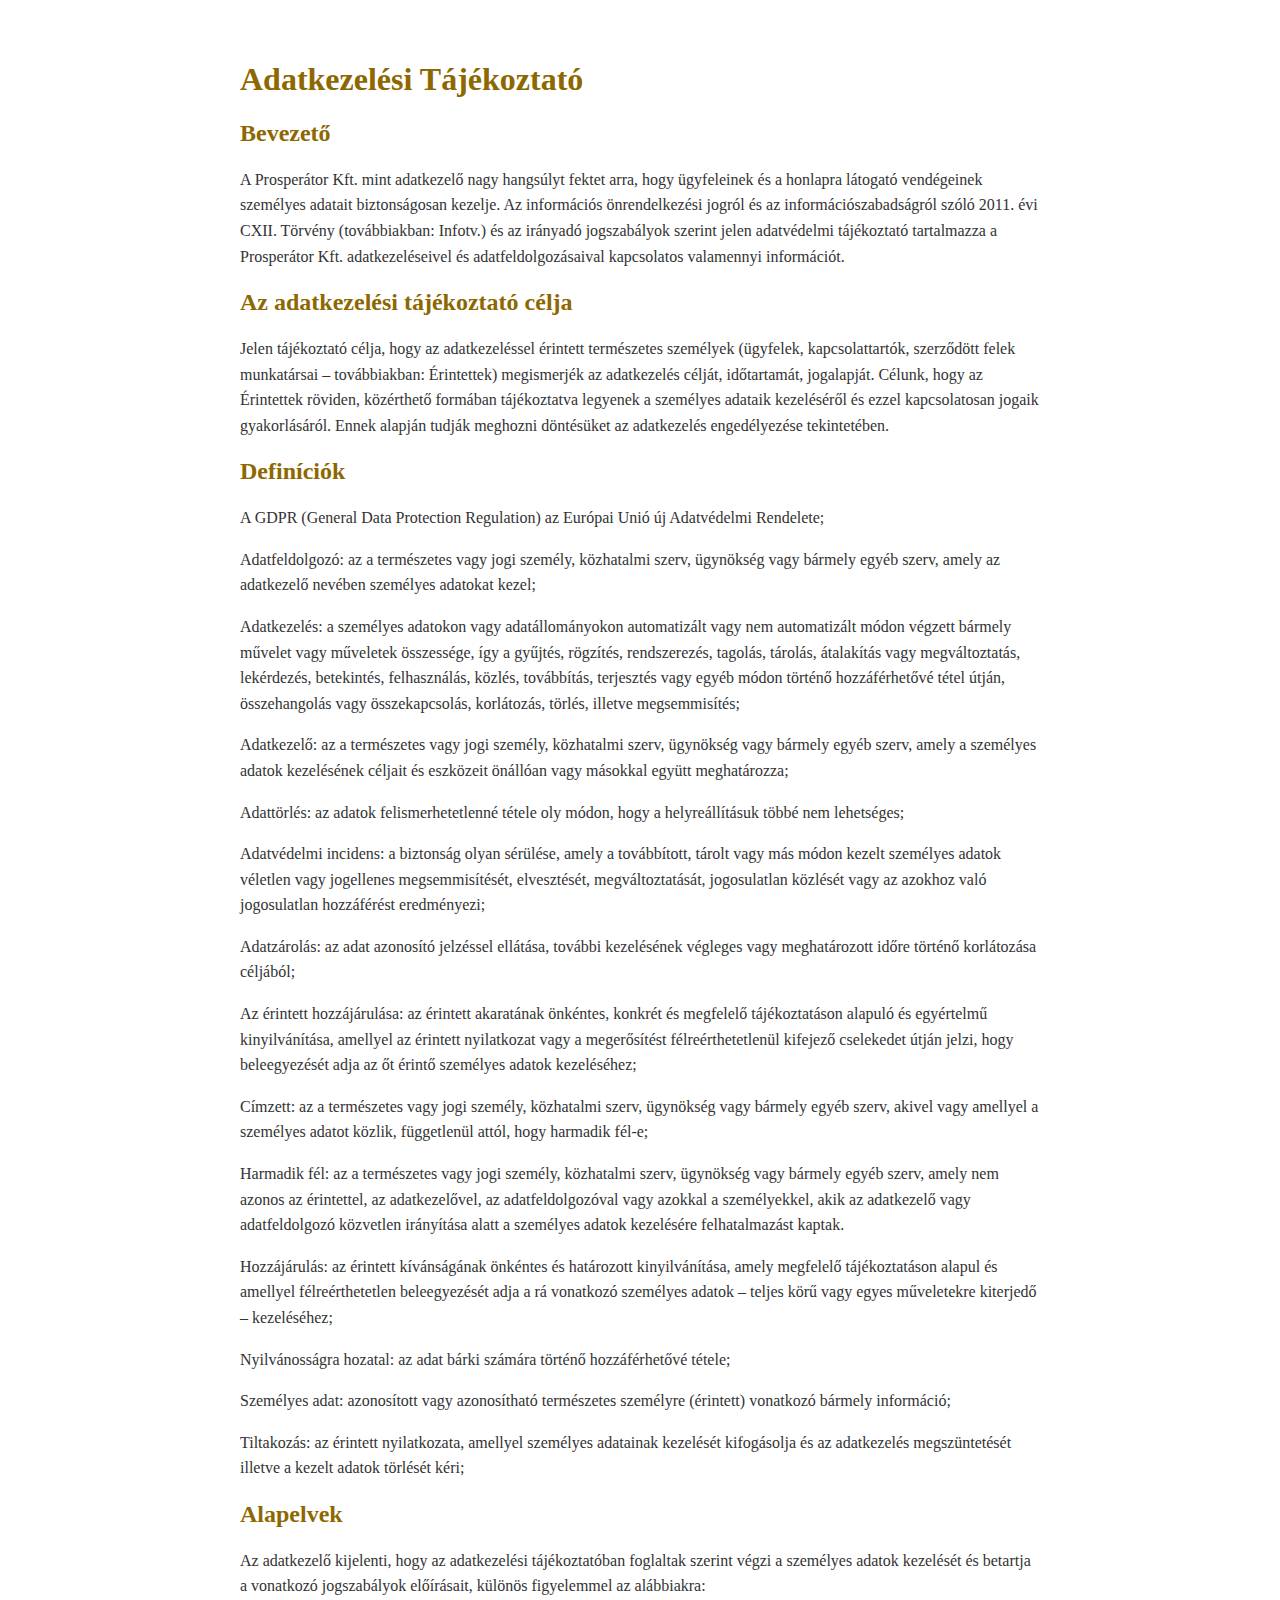
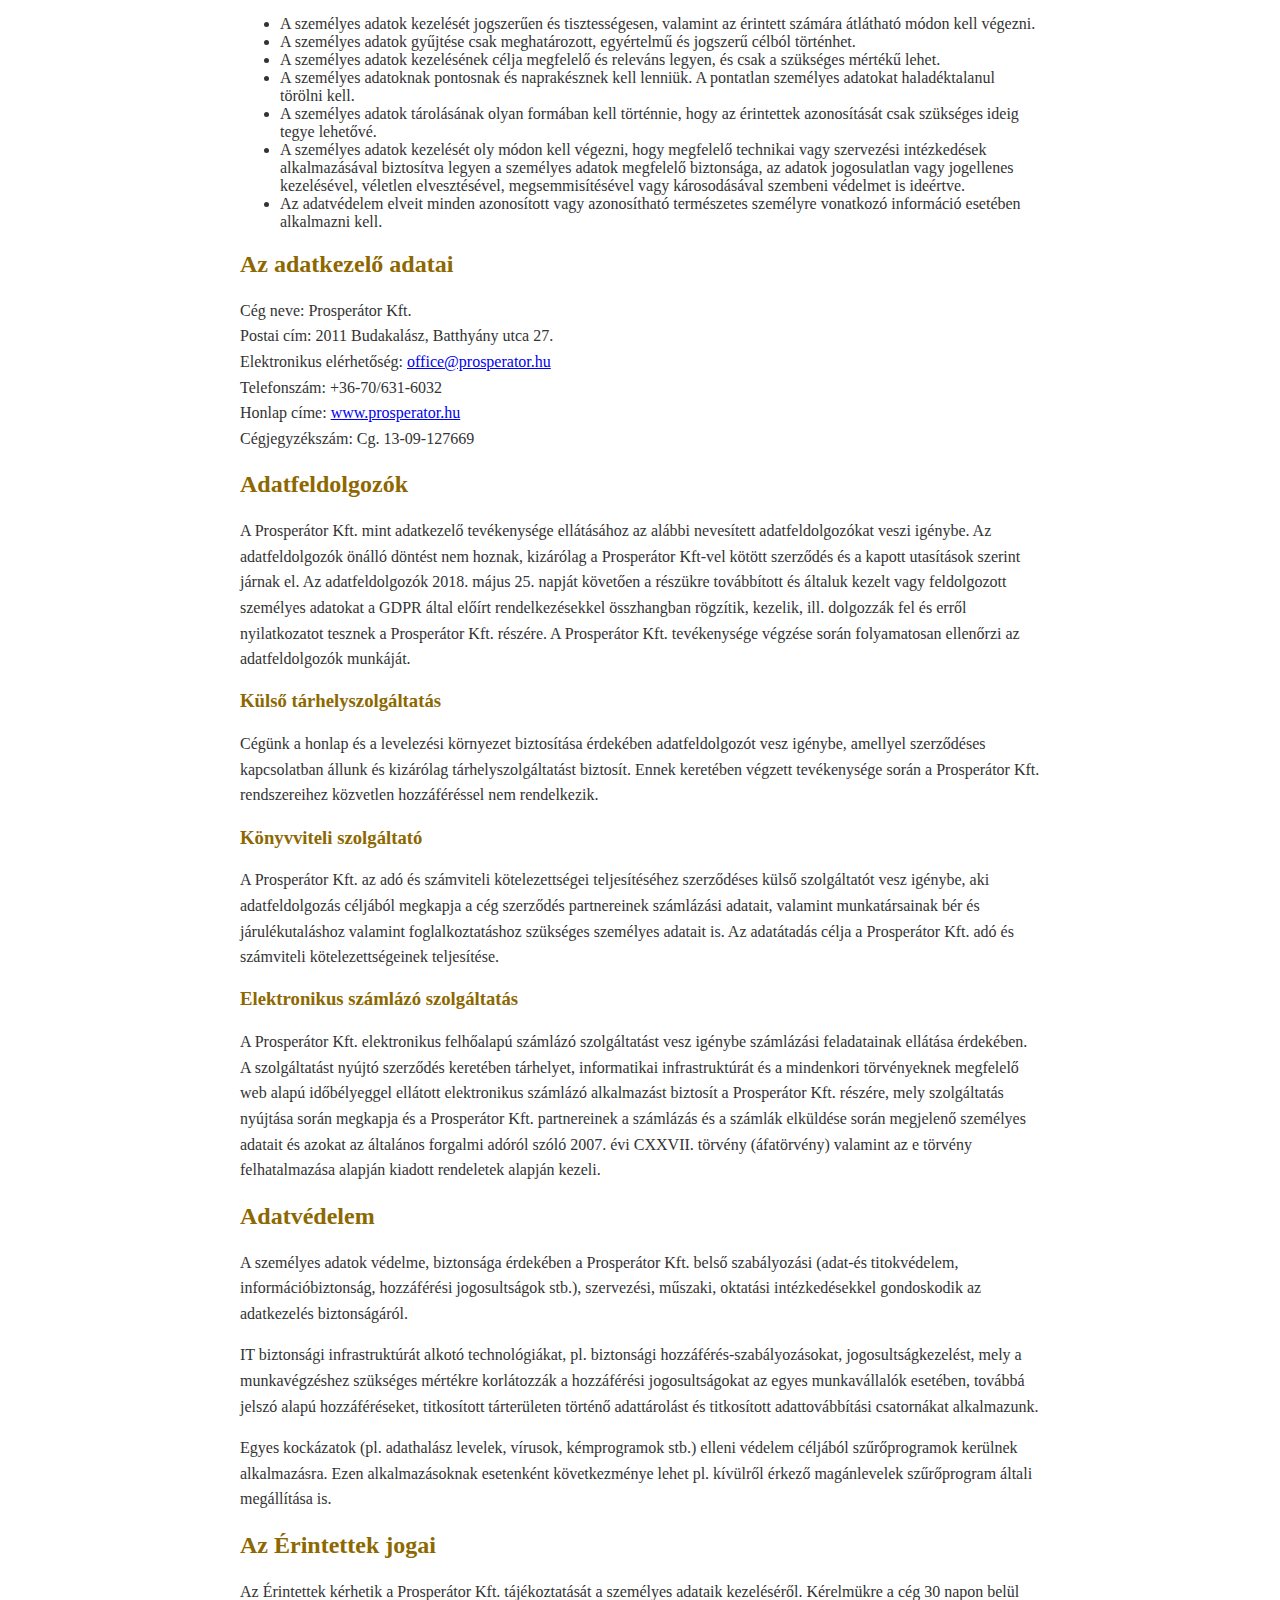
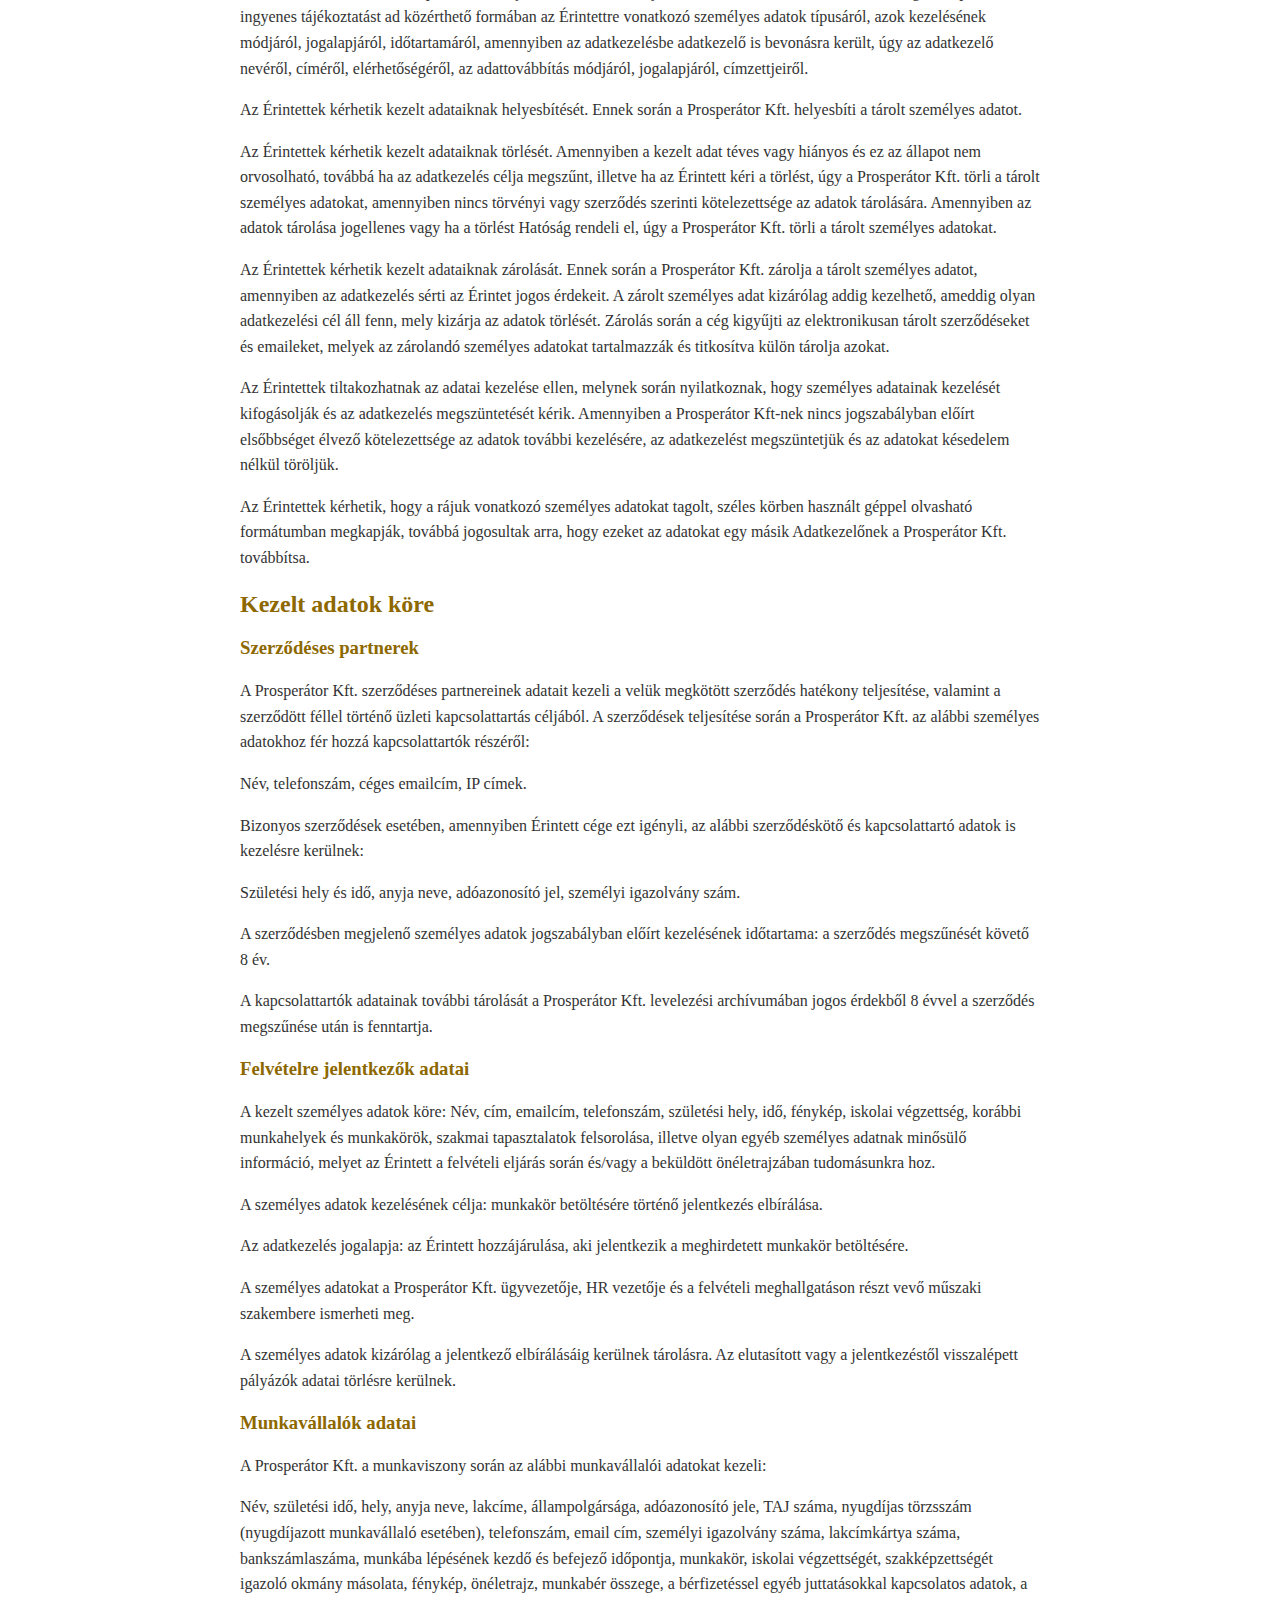
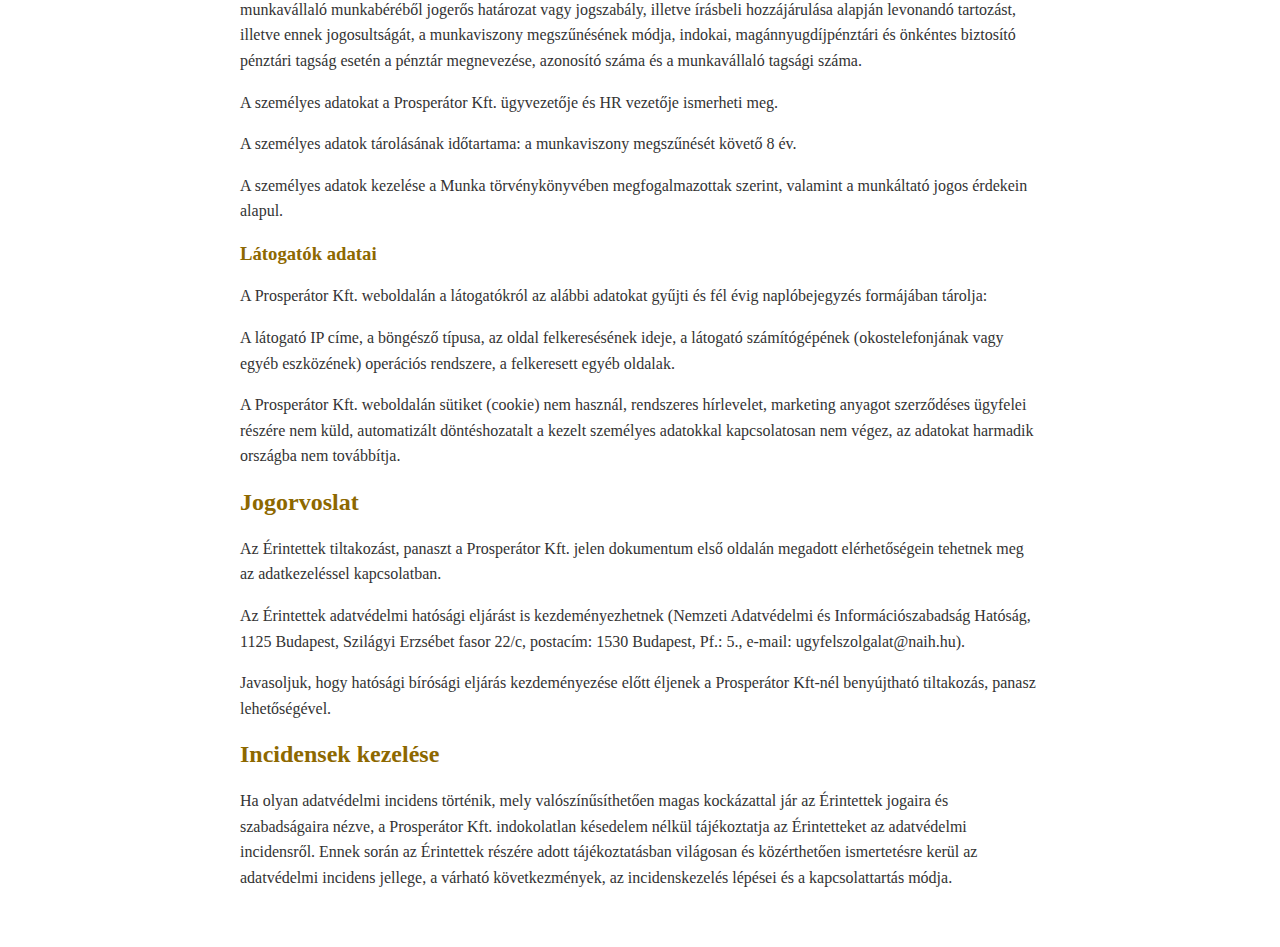
<file: adatkezeles.html>
<!DOCTYPE html>
<html lang="hu">
<head>
<meta charset="UTF-8">
<meta name="viewport" content="width=device-width, initial-scale=1.0">
<title>Adatkezelési Tájékoztató</title>
<style>
    body {
        font-family: 'Times New Roman', Times, serif;
        color: #333;
        background-color: #ffffff;
        margin: 0;
        padding: 20px;
    }
    h1, h2, h3 {
        color: #8d6800;
    }
    p {
        line-height: 1.6;
    }
    .container {
        max-width: 800px;
        margin: 0 auto;
        padding: 20px;
    }
</style>
</head>
<body>

<div class="container">
    <h1>Adatkezelési Tájékoztató</h1>
    <h2>Bevezető</h2>
    <p>A Prosperátor Kft. mint adatkezelő nagy hangsúlyt fektet arra, hogy ügyfeleinek és a honlapra látogató vendégeinek személyes adatait biztonságosan kezelje. Az információs önrendelkezési jogról és az információszabadságról szóló 2011. évi CXII. Törvény (továbbiakban: Infotv.) és az irányadó jogszabályok szerint jelen adatvédelmi tájékoztató tartalmazza a Prosperátor Kft. adatkezeléseivel és adatfeldolgozásaival kapcsolatos valamennyi információt.</p>

    <h2>Az adatkezelési tájékoztató célja</h2>
    <p>Jelen tájékoztató célja, hogy az adatkezeléssel érintett természetes személyek (ügyfelek, kapcsolattartók, szerződött felek munkatársai – továbbiakban: Érintettek) megismerjék az adatkezelés célját, időtartamát, jogalapját. Célunk, hogy az Érintettek röviden, közérthető formában tájékoztatva legyenek a személyes adataik kezeléséről és ezzel kapcsolatosan jogaik gyakorlásáról. Ennek alapján tudják meghozni döntésüket az adatkezelés engedélyezése tekintetében.</p>

    <h2>Definíciók</h2>
    <p>A GDPR (General Data Protection Regulation) az Európai Unió új Adatvédelmi Rendelete;</p>
    <p>Adatfeldolgozó: az a természetes vagy jogi személy, közhatalmi szerv, ügynökség vagy bármely egyéb szerv, amely az adatkezelő nevében személyes adatokat kezel;</p>
    <p>Adatkezelés: a személyes adatokon vagy adatállományokon automatizált vagy nem automatizált módon végzett bármely művelet vagy műveletek összessége, így a gyűjtés, rögzítés, rendszerezés, tagolás, tárolás, átalakítás vagy megváltoztatás, lekérdezés, betekintés, felhasználás, közlés, továbbítás, terjesztés vagy egyéb módon történő hozzáférhetővé tétel útján, összehangolás vagy összekapcsolás, korlátozás, törlés, illetve megsemmisítés;</p>
    <p>Adatkezelő: az a természetes vagy jogi személy, közhatalmi szerv, ügynökség vagy bármely egyéb szerv, amely a személyes adatok kezelésének céljait és eszközeit önállóan vagy másokkal együtt meghatározza;</p>
    <p>Adattörlés: az adatok felismerhetetlenné tétele oly módon, hogy a helyreállításuk többé nem lehetséges;</p>
    <p>Adatvédelmi incidens: a biztonság olyan sérülése, amely a továbbított, tárolt vagy más módon kezelt személyes adatok véletlen vagy jogellenes megsemmisítését, elvesztését, megváltoztatását, jogosulatlan közlését vagy az azokhoz való jogosulatlan hozzáférést eredményezi;</p>
    <p>Adatzárolás: az adat azonosító jelzéssel ellátása, további kezelésének végleges vagy meghatározott időre történő korlátozása céljából;</p>
    <p>Az érintett hozzájárulása: az érintett akaratának önkéntes, konkrét és megfelelő tájékoztatáson alapuló és egyértelmű kinyilvánítása, amellyel az érintett nyilatkozat vagy a megerősítést félreérthetetlenül kifejező cselekedet útján jelzi, hogy beleegyezését adja az őt érintő személyes adatok kezeléséhez;</p>
    <p>Címzett: az a természetes vagy jogi személy, közhatalmi szerv, ügynökség vagy bármely egyéb szerv, akivel vagy amellyel a személyes adatot közlik, függetlenül attól, hogy harmadik fél-e;</p>
    <p>Harmadik fél: az a természetes vagy jogi személy, közhatalmi szerv, ügynökség vagy bármely egyéb szerv, amely nem azonos az érintettel, az adatkezelővel, az adatfeldolgozóval vagy azokkal a személyekkel, akik az adatkezelő vagy adatfeldolgozó közvetlen irányítása alatt a személyes adatok kezelésére felhatalmazást kaptak.</p>
    <p>Hozzájárulás: az érintett kívánságának önkéntes és határozott kinyilvánítása, amely megfelelő tájékoztatáson alapul és amellyel félreérthetetlen beleegyezését adja a rá vonatkozó személyes adatok – teljes körű vagy egyes műveletekre kiterjedő – kezeléséhez;</p>
    <p>Nyilvánosságra hozatal: az adat bárki számára történő hozzáférhetővé tétele;</p>
    <p>Személyes adat: azonosított vagy azonosítható természetes személyre (érintett) vonatkozó bármely információ;</p>
    <p>Tiltakozás: az érintett nyilatkozata, amellyel személyes adatainak kezelését kifogásolja és az adatkezelés megszüntetését illetve a kezelt adatok törlését kéri;</p>

    <h2>Alapelvek</h2>
    <p>Az adatkezelő kijelenti, hogy az adatkezelési tájékoztatóban foglaltak szerint végzi a személyes adatok kezelését és betartja a vonatkozó jogszabályok előírásait, különös figyelemmel az alábbiakra:</p>
    <ul>
        <li>A személyes adatok kezelését jogszerűen és tisztességesen, valamint az érintett számára átlátható módon kell végezni.</li>
        <li>A személyes adatok gyűjtése csak meghatározott, egyértelmű és jogszerű célból történhet.</li>
        <li>A személyes adatok kezelésének célja megfelelő és releváns legyen, és csak a szükséges mértékű lehet.</li>
        <li>A személyes adatoknak pontosnak és naprakésznek kell lenniük. A pontatlan személyes adatokat haladéktalanul törölni kell.</li>
        <li>A személyes adatok tárolásának olyan formában kell történnie, hogy az érintettek azonosítását csak szükséges ideig tegye lehetővé.</li>
        <li>A személyes adatok kezelését oly módon kell végezni, hogy megfelelő technikai vagy szervezési intézkedések alkalmazásával biztosítva legyen a személyes adatok megfelelő biztonsága, az adatok jogosulatlan vagy jogellenes kezelésével, véletlen elvesztésével, megsemmisítésével vagy károsodásával szembeni védelmet is ideértve.</li>
        <li>Az adatvédelem elveit minden azonosított vagy azonosítható természetes személyre vonatkozó információ esetében alkalmazni kell.</li>
    </ul>

    <h2>Az adatkezelő adatai</h2>
    <p>Cég neve: Prosperátor Kft.<br>
    Postai cím: 2011 Budakalász, Batthyány utca 27.<br>
    Elektronikus elérhetőség: <a href="mailto:office@prosperator.hu">office@prosperator.hu</a><br>
    Telefonszám: +36-70/631-6032<br>
    Honlap címe: <a href="http://www.prosperator.hu">www.prosperator.hu</a><br>
    Cégjegyzékszám: Cg. 13-09-127669</p>

    <h2>Adatfeldolgozók</h2>
    <p>A Prosperátor Kft. mint adatkezelő tevékenysége ellátásához az alábbi nevesített adatfeldolgozókat veszi igénybe. Az adatfeldolgozók önálló döntést nem hoznak, kizárólag a Prosperátor Kft-vel kötött szerződés és a kapott utasítások szerint járnak el. Az adatfeldolgozók 2018. május 25. napját követően a részükre továbbított és általuk kezelt vagy feldolgozott személyes adatokat a GDPR által előírt rendelkezésekkel összhangban rögzítik, kezelik, ill. dolgozzák fel és erről nyilatkozatot tesznek a Prosperátor Kft. részére. A Prosperátor Kft. tevékenysége végzése során folyamatosan ellenőrzi az adatfeldolgozók munkáját.</p>

    <h3>Külső tárhelyszolgáltatás</h3>
    <p>Cégünk a honlap és a levelezési környezet biztosítása érdekében adatfeldolgozót vesz igénybe, amellyel szerződéses kapcsolatban állunk és kizárólag tárhelyszolgáltatást biztosít. Ennek keretében végzett tevékenysége során a Prosperátor Kft. rendszereihez közvetlen hozzáféréssel nem rendelkezik.</p>

    <h3>Könyvviteli szolgáltató</h3>
    <p>A Prosperátor Kft. az adó és számviteli kötelezettségei teljesítéséhez szerződéses külső szolgáltatót vesz igénybe, aki adatfeldolgozás céljából megkapja a cég szerződés partnereinek számlázási adatait, valamint munkatársainak bér és járulékutaláshoz valamint foglalkoztatáshoz szükséges személyes adatait is. Az adatátadás célja a Prosperátor Kft. adó és számviteli kötelezettségeinek teljesítése.</p>

    <h3>Elektronikus számlázó szolgáltatás</h3>
    <p>A Prosperátor Kft. elektronikus felhőalapú számlázó szolgáltatást vesz igénybe számlázási feladatainak ellátása érdekében. A szolgáltatást nyújtó szerződés keretében tárhelyet, informatikai infrastruktúrát és a mindenkori törvényeknek megfelelő web alapú időbélyeggel ellátott elektronikus számlázó alkalmazást biztosít a Prosperátor Kft. részére, mely szolgáltatás nyújtása során megkapja és a Prosperátor Kft. partnereinek a számlázás és a számlák elküldése során megjelenő személyes adatait és azokat az általános forgalmi adóról szóló 2007. évi CXXVII. törvény (áfatörvény) valamint az e törvény felhatalmazása alapján kiadott rendeletek alapján kezeli.</p>

    <h2>Adatvédelem</h2>
    <p>A személyes adatok védelme, biztonsága érdekében a Prosperátor Kft. belső szabályozási (adat-és titokvédelem, információbiztonság, hozzáférési jogosultságok stb.), szervezési, műszaki, oktatási intézkedésekkel gondoskodik az adatkezelés biztonságáról.</p>
    <p>IT biztonsági infrastruktúrát alkotó technológiákat, pl. biztonsági hozzáférés-szabályozásokat, jogosultságkezelést, mely a munkavégzéshez szükséges mértékre korlátozzák a hozzáférési jogosultságokat az egyes munkavállalók esetében, továbbá jelszó alapú hozzáféréseket, titkosított tárterületen történő adattárolást és titkosított adattovábbítási csatornákat alkalmazunk.</p>
    <p>Egyes kockázatok (pl. adathalász levelek, vírusok, kémprogramok stb.) elleni védelem céljából szűrőprogramok kerülnek alkalmazásra. Ezen alkalmazásoknak esetenként következménye lehet pl. kívülről érkező magánlevelek szűrőprogram általi megállítása is.</p>

    <h2>Az Érintettek jogai</h2>
    <p>Az Érintettek kérhetik a Prosperátor Kft. tájékoztatását a személyes adataik kezeléséről. Kérelmükre a cég 30 napon belül ingyenes tájékoztatást ad közérthető formában az Érintettre vonatkozó személyes adatok típusáról, azok kezelésének módjáról, jogalapjáról, időtartamáról, amennyiben az adatkezelésbe adatkezelő is bevonásra került, úgy az adatkezelő nevéről, címéről, elérhetőségéről, az adattovábbítás módjáról, jogalapjáról, címzettjeiről.</p>
    <p>Az Érintettek kérhetik kezelt adataiknak helyesbítését. Ennek során a Prosperátor Kft. helyesbíti a tárolt személyes adatot.</p>
    <p>Az Érintettek kérhetik kezelt adataiknak törlését. Amennyiben a kezelt adat téves vagy hiányos és ez az állapot nem orvosolható, továbbá ha az adatkezelés célja megszűnt, illetve ha az Érintett kéri a törlést, úgy a Prosperátor Kft. törli a tárolt személyes adatokat, amennyiben nincs törvényi vagy szerződés szerinti kötelezettsége az adatok tárolására. Amennyiben az adatok tárolása jogellenes vagy ha a törlést Hatóság rendeli el, úgy a Prosperátor Kft. törli a tárolt személyes adatokat.</p>
    <p>Az Érintettek kérhetik kezelt adataiknak zárolását. Ennek során a Prosperátor Kft. zárolja a tárolt személyes adatot, amennyiben az adatkezelés sérti az Érintet jogos érdekeit. A zárolt személyes adat kizárólag addig kezelhető, ameddig olyan adatkezelési cél áll fenn, mely kizárja az adatok törlését. Zárolás során a cég kigyűjti az elektronikusan tárolt szerződéseket és emaileket, melyek az zárolandó személyes adatokat tartalmazzák és titkosítva külön tárolja azokat.</p>
    <p>Az Érintettek tiltakozhatnak az adatai kezelése ellen, melynek során nyilatkoznak, hogy személyes adatainak kezelését kifogásolják és az adatkezelés megszüntetését kérik. Amennyiben a Prosperátor Kft-nek nincs jogszabályban előírt elsőbbséget élvező kötelezettsége az adatok további kezelésére, az adatkezelést megszüntetjük és az adatokat késedelem nélkül töröljük.</p>
    <p>Az Érintettek kérhetik, hogy a rájuk vonatkozó személyes adatokat tagolt, széles körben használt géppel olvasható formátumban megkapják, továbbá jogosultak arra, hogy ezeket az adatokat egy másik Adatkezelőnek a Prosperátor Kft. továbbítsa.</p>

    <h2>Kezelt adatok köre</h2>
    <h3>Szerződéses partnerek</h3>
    <p>A Prosperátor Kft. szerződéses partnereinek adatait kezeli a velük megkötött szerződés hatékony teljesítése, valamint a szerződött féllel történő üzleti kapcsolattartás céljából. A szerződések teljesítése során a Prosperátor Kft. az alábbi személyes adatokhoz fér hozzá kapcsolattartók részéről:</p>
    <p>Név, telefonszám, céges emailcím, IP címek.</p>
    <p>Bizonyos szerződések esetében, amennyiben Érintett cége ezt igényli, az alábbi szerződéskötő és kapcsolattartó adatok is kezelésre kerülnek:</p>
    <p>Születési hely és idő, anyja neve, adóazonosító jel, személyi igazolvány szám.</p>
    <p>A szerződésben megjelenő személyes adatok jogszabályban előírt kezelésének időtartama: a szerződés megszűnését követő 8 év.</p>
    <p>A kapcsolattartók adatainak további tárolását a Prosperátor Kft. levelezési archívumában jogos érdekből 8 évvel a szerződés megszűnése után is fenntartja.</p>

    <h3>Felvételre jelentkezők adatai</h3>
    <p>A kezelt személyes adatok köre: Név, cím, emailcím, telefonszám, születési hely, idő, fénykép, iskolai végzettség, korábbi munkahelyek és munkakörök, szakmai tapasztalatok felsorolása, illetve olyan egyéb személyes adatnak minősülő információ, melyet az Érintett a felvételi eljárás során és/vagy a beküldött önéletrajzában tudomásunkra hoz.</p>
    <p>A személyes adatok kezelésének célja: munkakör betöltésére történő jelentkezés elbírálása.</p>
    <p>Az adatkezelés jogalapja: az Érintett hozzájárulása, aki jelentkezik a meghirdetett munkakör betöltésére.</p>
    <p>A személyes adatokat a Prosperátor Kft. ügyvezetője, HR vezetője és a felvételi meghallgatáson részt vevő műszaki szakembere ismerheti meg.</p>
    <p>A személyes adatok kizárólag a jelentkező elbírálásáig kerülnek tárolásra. Az elutasított vagy a jelentkezéstől visszalépett pályázók adatai törlésre kerülnek.</p>

    <h3>Munkavállalók adatai</h3>
    <p>A Prosperátor Kft. a munkaviszony során az alábbi munkavállalói adatokat kezeli:</p>
    <p>Név, születési idő, hely, anyja neve, lakcíme, állampolgársága, adóazonosító jele, TAJ száma, nyugdíjas törzsszám (nyugdíjazott munkavállaló esetében), telefonszám, email cím, személyi igazolvány száma, lakcímkártya száma, bankszámlaszáma, munkába lépésének kezdő és befejező időpontja, munkakör, iskolai végzettségét, szakképzettségét igazoló okmány másolata, fénykép, önéletrajz, munkabér összege, a bérfizetéssel egyéb juttatásokkal kapcsolatos adatok, a munkavállaló munkabéréből jogerős határozat vagy jogszabály, illetve írásbeli hozzájárulása alapján levonandó tartozást, illetve ennek jogosultságát, a munkaviszony megszűnésének módja, indokai, magánnyugdíjpénztári és önkéntes biztosító pénztári tagság esetén a pénztár megnevezése, azonosító száma és a munkavállaló tagsági száma.</p>
    <p>A személyes adatokat a Prosperátor Kft. ügyvezetője és HR vezetője ismerheti meg.</p>
    <p>A személyes adatok tárolásának időtartama: a munkaviszony megszűnését követő 8 év.</p>
    <p>A személyes adatok kezelése a Munka törvénykönyvében megfogalmazottak szerint, valamint a munkáltató jogos érdekein alapul.</p>

    <h3>Látogatók adatai</h3>
    <p>A Prosperátor Kft. weboldalán a látogatókról az alábbi adatokat gyűjti és fél évig naplóbejegyzés formájában tárolja:</p>
    <p>A látogató IP címe, a böngésző típusa, az oldal felkeresésének ideje, a látogató számítógépének (okostelefonjának vagy egyéb eszközének) operációs rendszere, a felkeresett egyéb oldalak.</p>
    <p>A Prosperátor Kft. weboldalán sütiket (cookie) nem használ, rendszeres hírlevelet, marketing anyagot szerződéses ügyfelei részére nem küld, automatizált döntéshozatalt a kezelt személyes adatokkal kapcsolatosan nem végez, az adatokat harmadik országba nem továbbítja.</p>

    <h2>Jogorvoslat</h2>
    <p>Az Érintettek tiltakozást, panaszt a Prosperátor Kft. jelen dokumentum első oldalán megadott elérhetőségein tehetnek meg az adatkezeléssel kapcsolatban.</p>
    <p>Az Érintettek adatvédelmi hatósági eljárást is kezdeményezhetnek (Nemzeti Adatvédelmi és Információszabadság Hatóság, 1125 Budapest, Szilágyi Erzsébet fasor 22/c, postacím: 1530 Budapest, Pf.: 5., e-mail: ugyfelszolgalat@naih.hu).</p>
    <p>Javasoljuk, hogy hatósági bírósági eljárás kezdeményezése előtt éljenek a Prosperátor Kft-nél benyújtható tiltakozás, panasz lehetőségével.</p>

    <h2>Incidensek kezelése</h2>
    <p>Ha olyan adatvédelmi incidens történik, mely valószínűsíthetően magas kockázattal jár az Érintettek jogaira és szabadságaira nézve, a Prosperátor Kft. indokolatlan késedelem nélkül tájékoztatja az Érintetteket az adatvédelmi incidensről. Ennek során az Érintettek részére adott tájékoztatásban világosan és közérthetően ismertetésre kerül az adatvédelmi incidens jellege, a várható következmények, az incidenskezelés lépései és a kapcsolattartás módja.</p>
</div>

</body>
</html>
</file>
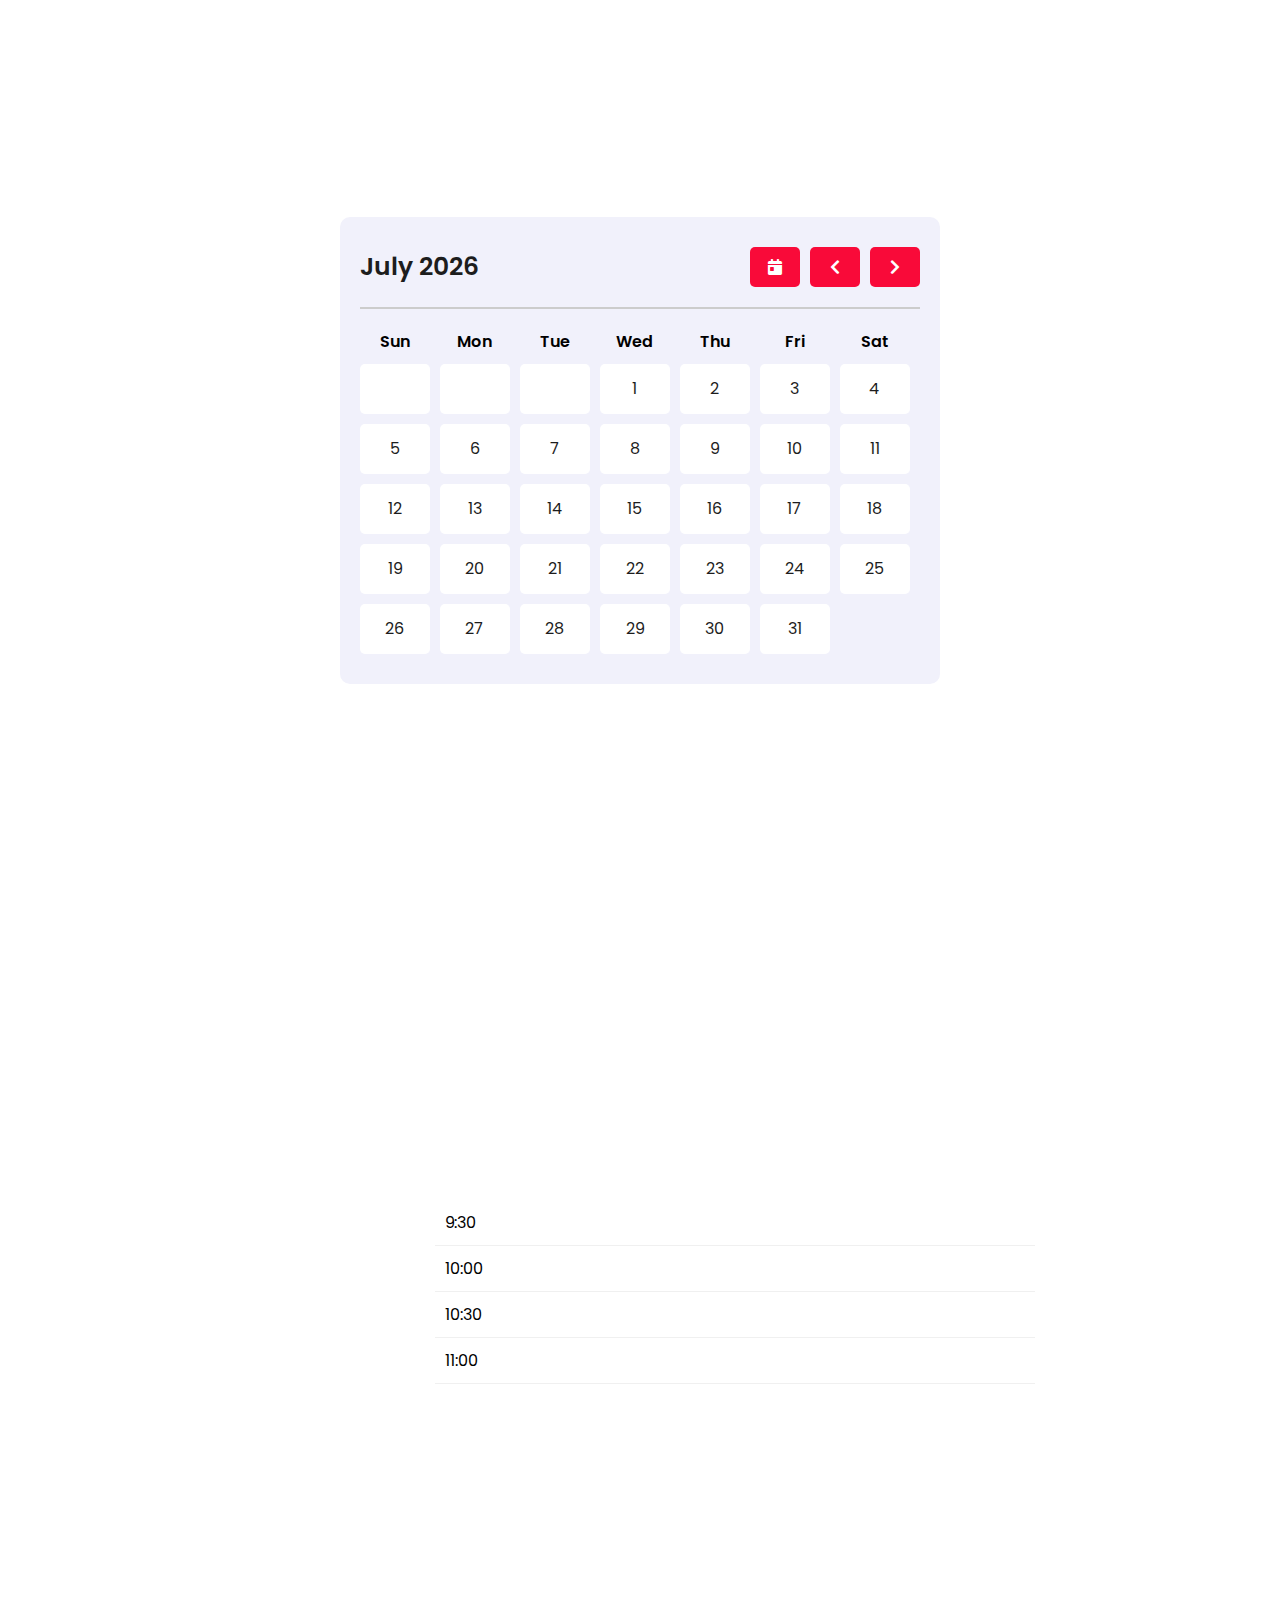
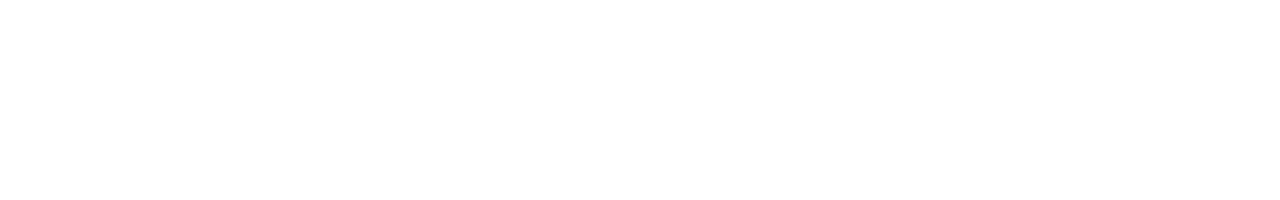
<file: naptar.html>
<!DOCTYPE html>
<html lang="en">
  <head>
    <meta charset="UTF-8" />
    <meta http-equiv="X-UA-Compatible" content="IE=edge" />
    <meta name="viewport" content="width=device-width, initial-scale=1.0" />

    <!-- STYLESHEET -->
    
    <style>@import url(https://fonts.googleapis.com/css?family=Poppins:100,100italic,200,200italic,300,300italic,regular,italic,500,500italic,600,600italic,700,700italic,800,800italic,900,900italic);
       :root {
    --primary-color: #f90a39;
    --text-color: #1d1d1d;
    --bg-color: #f1f1fb;
    --selected-day-bg-color: #4CAF50; /* Background color for the selected day */
    --selected-day-text-color: #ffffff; /* Text color for the selected day */
}
        * {
          margin: 0;
          padding: 0;
          box-sizing: border-box;
          font-family: "Poppins", sans-serif;
        }
        body {
          background-color: #fff;
        }
        .days .day.selected {
    color: var(--selected-day-text-color);
    background-color: var(--selected-day-bg-color);
    font-weight: 700; /* Make selected day text bolder */
}

.days .day.next,
.days .day.prev {
    color: #ccc;
}
        .container {
          width: 100%;
          min-height: 100vh;
          display: flex;
          align-items: center;
          justify-content: center;
        }
        .calendar {
          width: 100%;
          max-width: 600px;
          padding: 30px 20px;
          border-radius: 10px;
          background-color: var(--bg-color);
        }
        .calendar .header {
          display: flex;
          justify-content: space-between;
          align-items: center;
          margin-bottom: 20px;
          padding-bottom: 20px;
          border-bottom: 2px solid #ccc;
        }
        .calendar .header .month {
          display: flex;
          align-items: center;
          font-size: 25px;
          font-weight: 600;
          color: var(--text-color);
        }
        .calendar .header .btns {
          display: flex;
          gap: 10px;
        }
        .calendar .header .btns .btn {
          width: 50px;
          height: 40px;
          display: flex;
          align-items: center;
          justify-content: center;
          border-radius: 5px;
          color: #fff;
          background-color: var(--primary-color);
          font-size: 16px;
          cursor: pointer;
          transition: all 0.3s;
        }
        .calendar .header .btns .btn:hover {
          background-color: #db0933;
          transform: scale(1.05);
        }
        .selected {
           background-color: #4CAF50; /* Or any color you prefer */
            color: white;
        }

        .weekdays {
          display: flex;
          gap: 10px;
          margin-bottom: 10px;
        }
        .weekdays .day {
          width: calc(100% / 7 - 10px);
          text-align: center;
          font-size: 16px;
          font-weight: 600;
        }
        .days {
          display: flex;
          flex-wrap: wrap;
          gap: 10px;
        }
        .days .day {
          width: calc(100% / 7 - 10px);
          height: 50px;
          display: flex;
          align-items: center;
          justify-content: center;
          border-radius: 5px;
          font-size: 16px;
          font-weight: 400;
          color: var(--text-color);
          background-color: #fff;
          transition: all 0.3s;
        }
        .days .day:not(.next):not(.prev):hover {
          color: #fff;
          background-color: var(--primary-color);
          transform: scale(1.05);
        }
        .days .day.today {
          color: #fff;
          background-color: var(--primary-color);
        }
        .days .day.next,
        .days .day.prev {
          color: #ccc;
        }
        
        /* Credits */
        .credits a {
          position: absolute;
          bottom: 10px;
          left: 50%;
          transform: translateX(-50%);
          font-size: 14px;
          color: #aaa;
        }
        .credits span {
          color: var(--primary-color);
        }
        
        
        
        
        .time-slots-container {
            margin-top: -600px;
            margin-left: 34%;
    max-width: 600px;
    
    overflow-y: auto;
    max-height: 200px; /* Adjust based on your preference */
    border-radius: 10px;
    background-color: #fff;
    display: block; /* Change this from none to block */
}


.time-slot {
    padding: 10px;
    border-bottom: 1px solid #f0f0f0;
    cursor: pointer; /* Indicates the time slot is selectable */
}

.time-slot:hover {
    background-color: #f0f0f0; /* Highlight on hover for better UX */
}

.time-slot:last-child {
    border-bottom: none;
}




</style>
    <!-- FONTAWESOME -->
    <link
      rel="stylesheet"
      href="https://cdnjs.cloudflare.com/ajax/libs/font-awesome/5.15.3/css/all.min.css"
    />
    <title>Mini Calendar</title>
  </head>
  <body>
    <script>
        document.addEventListener('DOMContentLoaded', function () {
            const daysContainer = document.querySelector(".days"),
                  nextBtn = document.querySelector(".next-btn"),
                  prevBtn = document.querySelector(".prev-btn"),
                  monthElement = document.querySelector(".month"),
                  todayBtn = document.querySelector(".today-btn");
        
            const months = ["January", "February", "March", "April", "May", "June",
                            "July", "August", "September", "October", "November", "December"];
        
            let currentDate = new Date();
            let selectedDate = null; // Keep track of the selected date
        
            function renderCalendar() {
                daysContainer.innerHTML = ''; // Clear previous days
        
                const firstDayOfMonth = new Date(currentDate.getFullYear(), currentDate.getMonth(), 1);
                const lastDayOfMonth = new Date(currentDate.getFullYear(), currentDate.getMonth() + 1, 0);
                const daysInMonth = lastDayOfMonth.getDate();
                const firstDayWeekday = firstDayOfMonth.getDay();
        
                monthElement.innerText = `${months[currentDate.getMonth()]} ${currentDate.getFullYear()}`;
        
                // Fill in the blanks for days of the week leading up to the first day of the month
                for (let i = 0; i < firstDayWeekday; i++) {
                    daysContainer.innerHTML += '<div class="day prev"></div>';
                }
        
                // Fill in the actual days of the month
                for (let i = 1; i <= daysInMonth; i++) {
                    const dayDiv = document.createElement('div');
                    dayDiv.className = 'day';
                    dayDiv.textContent = i;
                    dayDiv.dataset.day = i;
                    
                    // Highlight the selected date
                    if (selectedDate && selectedDate.getDate() == i && selectedDate.getMonth() == currentDate.getMonth() && selectedDate.getFullYear() == currentDate.getFullYear()) {
                        dayDiv.classList.add('selected');
                    }
        
                    dayDiv.addEventListener('click', function() {
                        if (selectedDate) {
                            // Remove previous selection
                            const previouslySelected = document.querySelector('.day.selected');
                            if (previouslySelected) {
                                previouslySelected.classList.remove('selected');
                            }
                        }
                        selectedDate = new Date(currentDate.getFullYear(), currentDate.getMonth(), i);
                        dayDiv.classList.add('selected'); // Highlight the clicked day
                    });
        
                    daysContainer.appendChild(dayDiv);
                }
            }
        
            nextBtn.addEventListener("click", function () {
                currentDate.setMonth(currentDate.getMonth() + 1);
                renderCalendar();
            });
        
            prevBtn.addEventListener("click", function () {
                currentDate.setMonth(currentDate.getMonth() - 1);
                renderCalendar();
            });
        
            todayBtn.addEventListener("click", function () {
                currentDate = new Date();
                selectedDate = null; // Optionally reset or keep the selected date
                renderCalendar();
            });
        
            renderCalendar();
        });
        </script>
        
        
        
        
        
    <div class="container">
      <div class="calendar">
        <div class="header">
          <div class="month"></div>
          <div class="btns">
            <div class="btn today-btn">
              <i class="fas fa-calendar-day"></i>
            </div>
            <div class="btn prev-btn">
              <i class="fas fa-chevron-left"></i>
            </div>
            <div class="btn next-btn">
              <i class="fas fa-chevron-right"></i>
            </div>
          </div>
        </div>
        <div class="weekdays">
          <div class="day">Sun</div>
          <div class="day">Mon</div>
          <div class="day">Tue</div>
          <div class="day">Wed</div>
          <div class="day">Thu</div>
          <div class="day">Fri</div>
          <div class="day">Sat</div>
        </div>
        <div class="days">
          <!-- lets add days using js -->
        </div>
      </div>
    </div>



    <div class="container">
        <!-- Calendar goes here -->
    </div>
    
    <div class="time-slots-container">
        <div class="time-slot">9:30</div>
        <div class="time-slot">10:00</div>
        <div class="time-slot">10:30</div>
        <div class="time-slot">11:00</div>
        <div class="time-slot">11:30</div>
        <div class="time-slot">12:00</div>
        <div class="time-slot">12:30</div>
        <div class="time-slot">13:00</div>
        <div class="time-slot">13:30</div>
        <div class="time-slot">14:00</div>
        <div class="time-slot">14:30</div>
        <div class="time-slot">15:00</div>
        <div class="time-slot">15:30</div>
        <div class="time-slot">16:00</div>
        <div class="time-slot">16:30</div>
    </div>
    
      



    <!-- SCRIPT -->
    <script src="script.js"></script>
  </body>
</html>
</file>
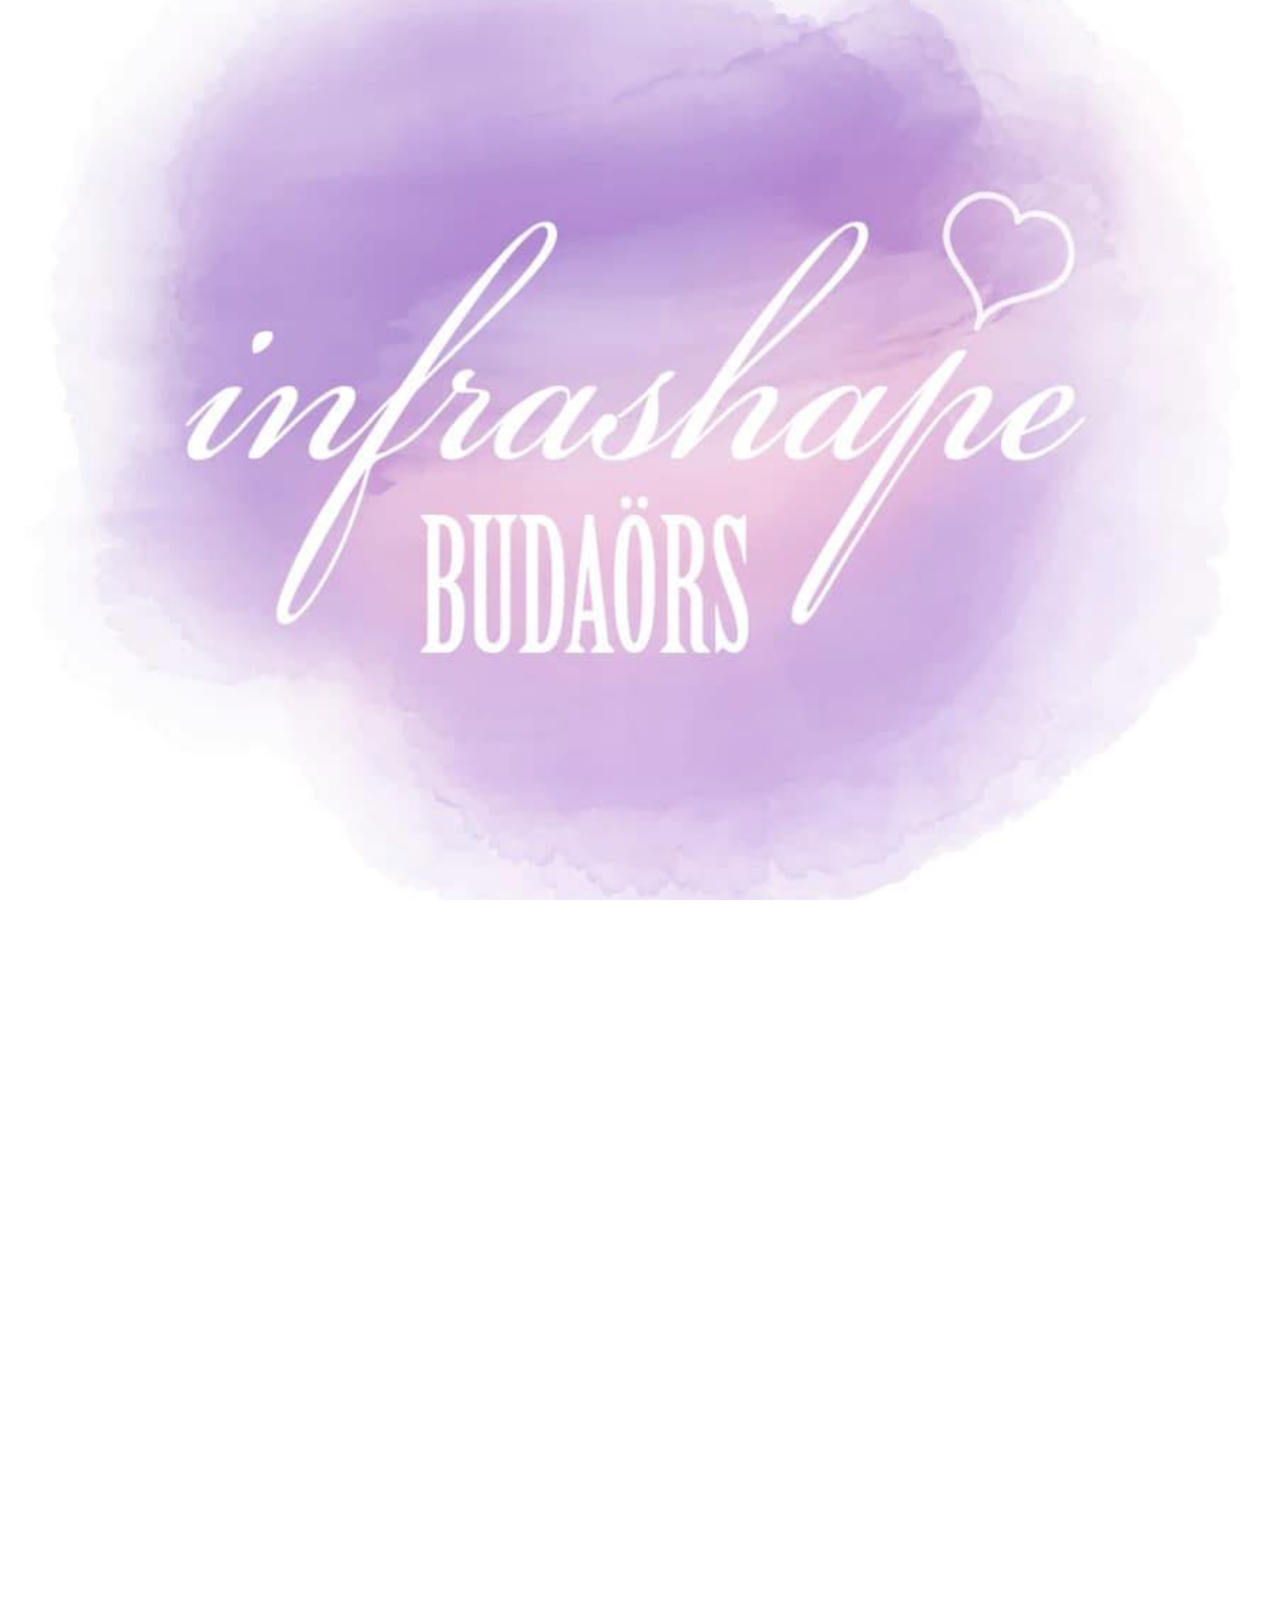
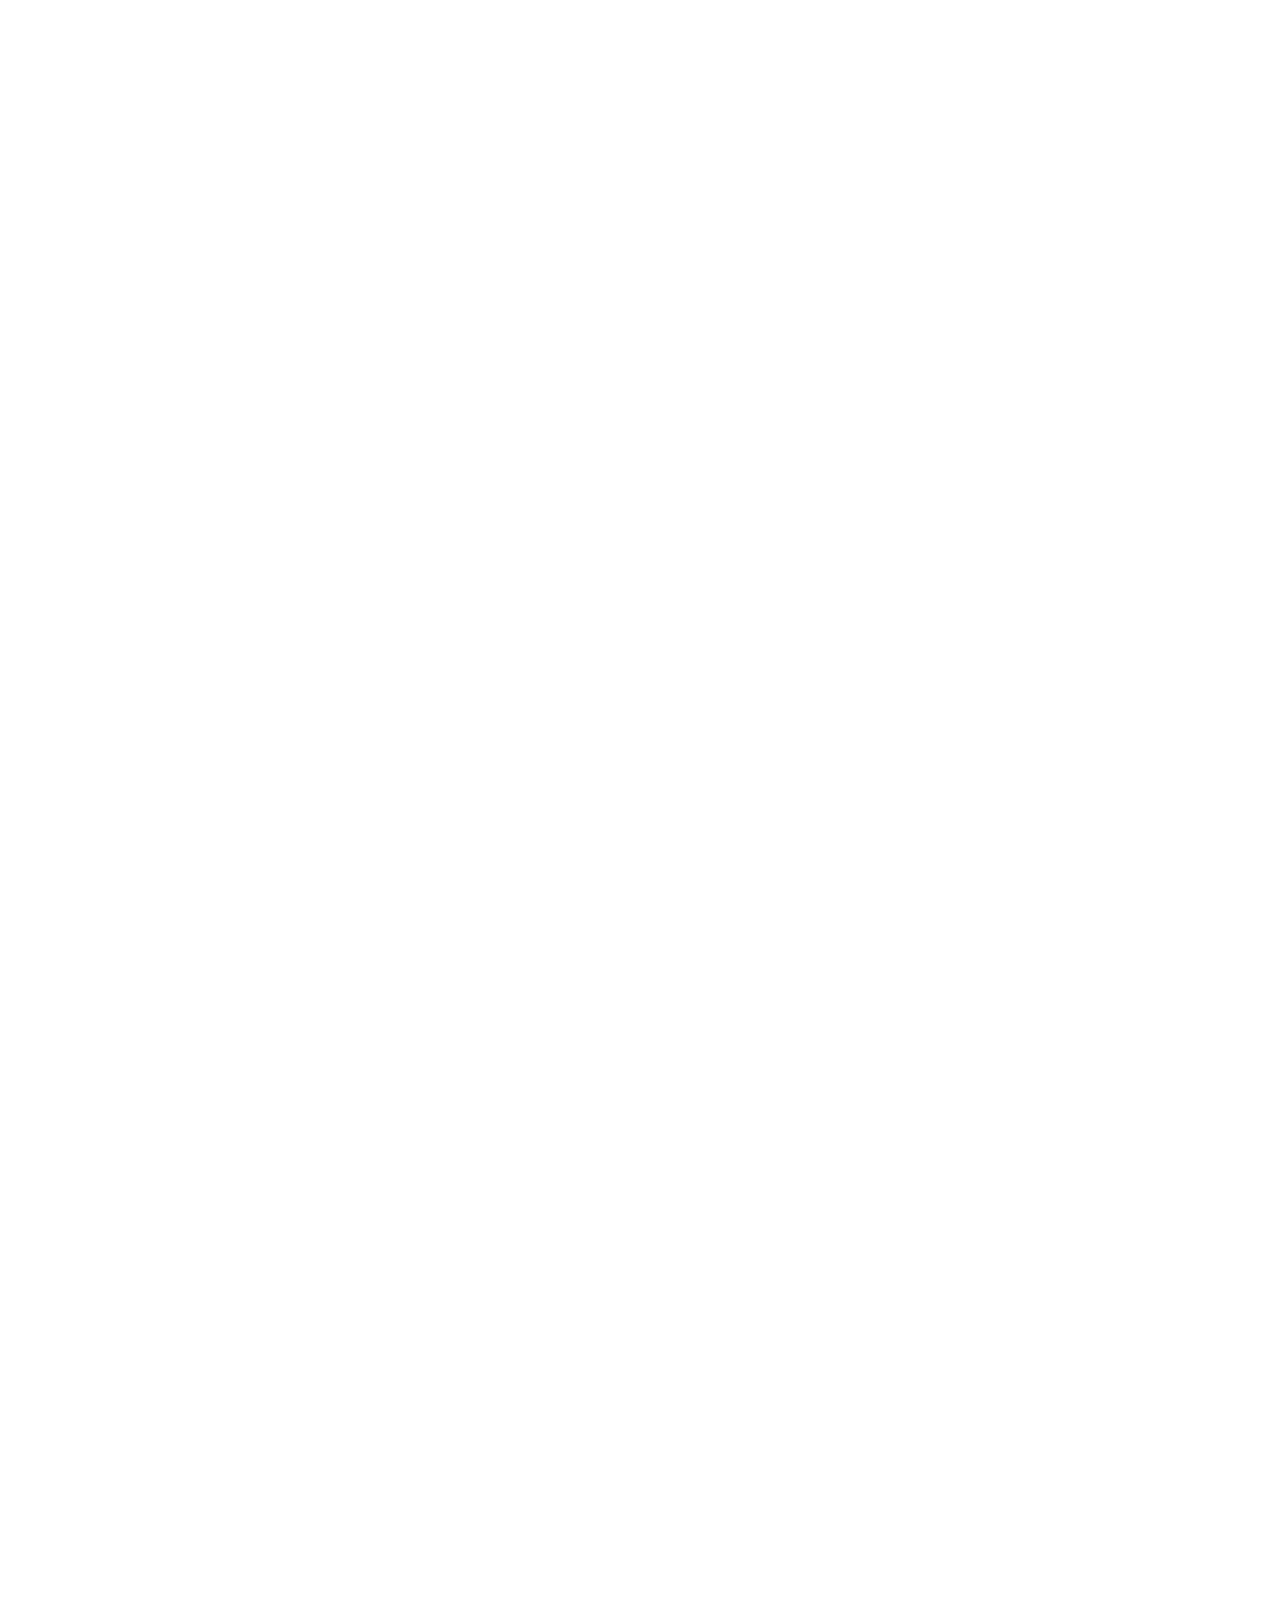
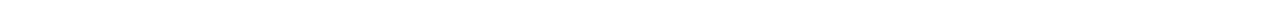
<file: paralax.html>
<!DOCTYPE html>
<html lang="en">
<head>
<meta charset="UTF-8">
<meta name="viewport" content="width=device-width, initial-scale=1.0">
<title>Parallax Effect</title>
<style>
  body, html {
    height: 100%;
    margin: 0;
    overflow-x: hidden;
  }
  .parallax {
    position: relative;
    background-attachment: fixed;
    background-position: center;
    background-repeat: no-repeat;
    background-size: cover;
    min-height: 100%;
  }
  #back {
    background-image: url('back.png');
    z-index: -1; /* Ensures it's behind the white divider */
  }
  #futuristic {

    background-image: url('back3.jpeg');
    min-height: 100%;
    z-index: -1; /* Ensures it's behind the white divider */
  }
  #massage {

    background-image: url('massege.jpeg');
    min-height: 100%;
    z-index: -1; /* Ensures it's behind the white divider */
  }


  .white-divider {
    background-color: rgb(246, 202, 255);
    padding: 50px; /* Adjust the padding as needed */
    text-align: center; /* Center the text horizontally */
  }
  .white-divider h2 {
    margin: 0;
    font-size: 2em; /* Adjust the font size as needed */
    font-weight: bold;
    line-height: 1.2;
  }
  .white-divider p {
    font-size: 1em; /* Adjust the font size as needed */
    margin: 20px 0; /* Spacing between paragraphs */
  }

  .white-divider2 {
    background-color: rgb(246, 202, 255);
    padding: 50px; /* Adjust the padding as needed */
    text-align: center; /* Center the text horizontally */
  }
  .white-divider2 h2 {
    margin: 0;
    font-size: 2em; /* Adjust the font size as needed */
    font-weight: bold;
    line-height: 1.2;
  }
  .white-divider2  p {
    font-size: 1em; /* Adjust the font size as needed */
    margin: 20px 0; /* Spacing between paragraphs */
  }


  .overlay-text {
    
    position: absolute;
    top: 50%; /* Center vertically */
    left: 50%; /* Center horizontally */
    transform: translate(-50%, -50%); /* Center the div */
    color: white; /* White text */
    font-size: 2em; /* Large text */
    text-align: center; /* Center text */
    z-index: 2; /* Above the background image */
  }




  .c-button {
  color: #000;
  font-weight: 700;
  font-size: 16px;
  text-decoration: none;
  padding: 0.9em 1.6em;
  cursor: pointer;
  display: inline-block;
  vertical-align: middle;
  position: relative;
  z-index: 1;
}

.c-button--gooey {
  color: #e252fb;
  text-transform: uppercase;
  letter-spacing: 2px;
  border: 4px solid #e252fb;
  border-radius: 0;
  position: relative;
  transition: all 700ms ease;
}

.c-button--gooey .c-button__blobs {
  height: 100%;
  filter: url(#goo);
  overflow: hidden;
  position: absolute;
  top: 0;
  left: 0;
  bottom: -3px;
  right: -1px;
  z-index: -1;
}

.c-button--gooey .c-button__blobs div {
  background-color: #e252fb;
  width: 34%;
  height: 100%;
  border-radius: 100%;
  position: absolute;
  transform: scale(1.4) translateY(125%) translateZ(0);
  transition: all 700ms ease;
}

.c-button--gooey .c-button__blobs div:nth-child(1) {
  left: -5%;
}

.c-button--gooey .c-button__blobs div:nth-child(2) {
  left: 30%;
  transition-delay: 60ms;
}

.c-button--gooey .c-button__blobs div:nth-child(3) {
  left: 66%;
  transition-delay: 25ms;
}

.c-button--gooey:hover {
  color: #fff;
}

.c-button--gooey:hover .c-button__blobs div {
  transform: scale(1.4) translateY(0) translateZ(0);
}



.pricing-table {
  display: grid;
  grid-template-columns: repeat(6, 1fr);
  gap: 1rem;
  max-width: 1200px;
  margin: 0 auto;
}
.pricing-column {
  background: #fff;
  border-radius: 5px;
  box-shadow: 0 2px 5px rgba(0,0,0,0.1);
  overflow: hidden;
}
.pricing-column:nth-child(even) {
  border: 8px solid #582794; /* Purple border for even columns */
}
.pricing-title {
  background: #582794; /* Purple background for titles */
  color: #fff;
  text-align: center;
  font-weight: bold;
  padding: 0.5rem 0;
  margin: 0; /* Resets any default margins */
}
.pricing-content {
  padding: 1rem;
}
.pricing-price {
  text-align: center;
  font-size: 1.5rem;
  color: #6a4f8c;
  font-weight: bold;
  border-bottom: 1px solid #ddd;
}
.pricing-feature {
  text-align: center;
  padding: 0.5rem 0;
  border-bottom: 1px solid #ddd;
}
.pricing-feature:last-child {
  border-bottom: 0;
}


.overlay-text h1 {
  font-size: 2.5em; /* Larger font size for h1 */
  margin: 0.3em 0;
  color: rgb(255, 255, 255);
}

.overlay-text h2 {
  font-size: 2em; /* Smaller font size for h2 */
  margin: 0.3em 0;
  color: rgb(255, 255, 255);
}

.overlay-text p {
  margin: 0.5em 0;
  font-size: 1.5em;
  color: rgb(255, 255, 255);
}

.highlight {
  color: gold; /* Purple highlight for keywords */
}

.cta-button {
  padding: 15px 30px;
  background-color: #943dff;
  color: white;
  border: none;
  border-radius: 5px;
  font-size: 1em;
  font-weight: bold;
  cursor: pointer;
  transition: background-color 0.3s ease;
}

.cta-button:hover {
  background-color: #815ab1;
}

</style>
</head>
<body>

<div id="back" class="parallax">
  <div class="overlay-text"></div>
</div>
<!-- Spacer to push the divider down from the top -->

<div class="white-divider">
    <h2>ERŐ, GYORSASÁG, ROBBANÉKONYSÁG ÉS ÁLLÓKÉPESSÉG FEJLESZTÉS!</h2>
    <p>Hatásos mozgásforma és testkezelések, melyek garantáltan segítenek elérni a céljaidat! Halogatsz és keresed a kifogásokat vagy belevágsz?</p>
    <p>Mi készen állunk! Te készen állsz a változásra?</p>
  
  </div>
  <div id="futuristic" class="parallax">
    <div class="pricing-table">
      <!-- Repeat this block for each pricing column -->
      <div class="pricing-column">
        <div class="pricing-title">
          INFRASHAPE EDZÉS
        </div>
        <div class="pricing-price">
          5200 Ft
        </div>
        <!-- Add features here -->
        <div class="pricing-feature">egy alkalom</div>


      </div>
      <div class="pricing-column">
        <div class="pricing-title">
          BÉRLETEK 60 perces
          <i>50 perc InfraShape + 10 perc RollShape</i>
        </div>
        <div class="pricing-price">
          4,500
        </div>
        <!-- Add features here -->
        <div class="pricing-feature">30 PERC INFRASHAPE EDZÉS</div>
        <!-- ... more features ... -->
        
        
      </div>
      <div class="pricing-column">
        <div class="pricing-title">
          KÚRÁK 1 hét/3 edzés
          <i>50 perc InfraShape + 10 perc RollShape</i>
        </div>
        <div class="pricing-price">
          4,500
        </div>
        <!-- Add features here -->
        <div class="pricing-feature">30 PERC INFRASHAPE EDZÉS</div>
        <!-- ... more features ... -->
        
      </div>
      
      <div class="pricing-column">
        <div class="pricing-title">
          ACCES BARS KEZELÉS
        </div>
        <div class="pricing-price">
          4,500
        </div>
        <!-- Add features here -->
        <div class="pricing-feature">30 PERC INFRASHAPE EDZÉS</div>
        <!-- ... more features ... -->
        
      </div>
      <div class="pricing-column">
        <div class="pricing-title">
          INFRASHAPE HORIZONTAL
        </div>
        <div class="pricing-price">
          4,500
        </div>
        <!-- Add features here -->
        <div class="pricing-feature">30 PERC INFRASHAPE EDZÉS</div>
        <!-- ... more features ... -->
        
      </div>
      <!-- Repeat for other 5 columns -->
      <!-- ... -->
      <div class="pricing-column">
        <div class="pricing-title">
          KÚRÁK 1 hét/3 edzés
          <i>50 perc InfraShape + 10 perc RollShape</i>
        </div>
        <div class="pricing-price">
          4,500
        </div>
        <!-- Add features here -->
        <div class="pricing-feature">30 PERC INFRASHAPE EDZÉS</div>
        <!-- ... more features ... -->
        
      </div>
    </div>
    
  </div>
  
  <div class="white-divider2">
    <h2>Innovativ gépek</h2>
    <p>Felfedezzük a hatékonyság és az innováció új dimenzióját alakformáló berendezéseinkkel, amelyek minden eddiginél okosabban és gyorsabban segítik elérni a kívánt fizikai eredményeket. Az időhiány nem akadály többé; nálunk az edzés minden percét maximálisan kihasználhatja.</p>

    <button class="c-button c-button--gooey"> Tudj meg többet
      <div class="c-button__blobs">
      <div></div>
      <div></div>
      <div></div>
      </div>
    </button>
    <svg xmlns="http://www.w3.org/2000/svg" version="1.1" style="display: block; height: 0; width: 0;">
      <defs>
        <filter id="goo">
          <feGaussianBlur in="SourceGraphic" stdDeviation="10" result="blur"></feGaussianBlur>
          <feColorMatrix in="blur" mode="matrix" values="1 0 0 0 0  0 1 0 0 0  0 0 1 0 0  0 0 0 18 -7" result="goo"></feColorMatrix>
          <feBlend in="SourceGraphic" in2="goo"></feBlend>
        </filter>
      </defs>
    </svg>
  
  </div>



  <div id="massage" class="parallax">
    <div class="overlay-text">
      <h1>Miért várj?</h1>
      <h2>Ha <span class="highlight">már most</span> cselekedhetsz?</h2>
      <p>Kezdd el az útját a wellness-hez velünk.</p>
      <button class="cta-button">Foglaljon időpontot</button>
    </div>
  </div>
   




</body>
</html>
</file>
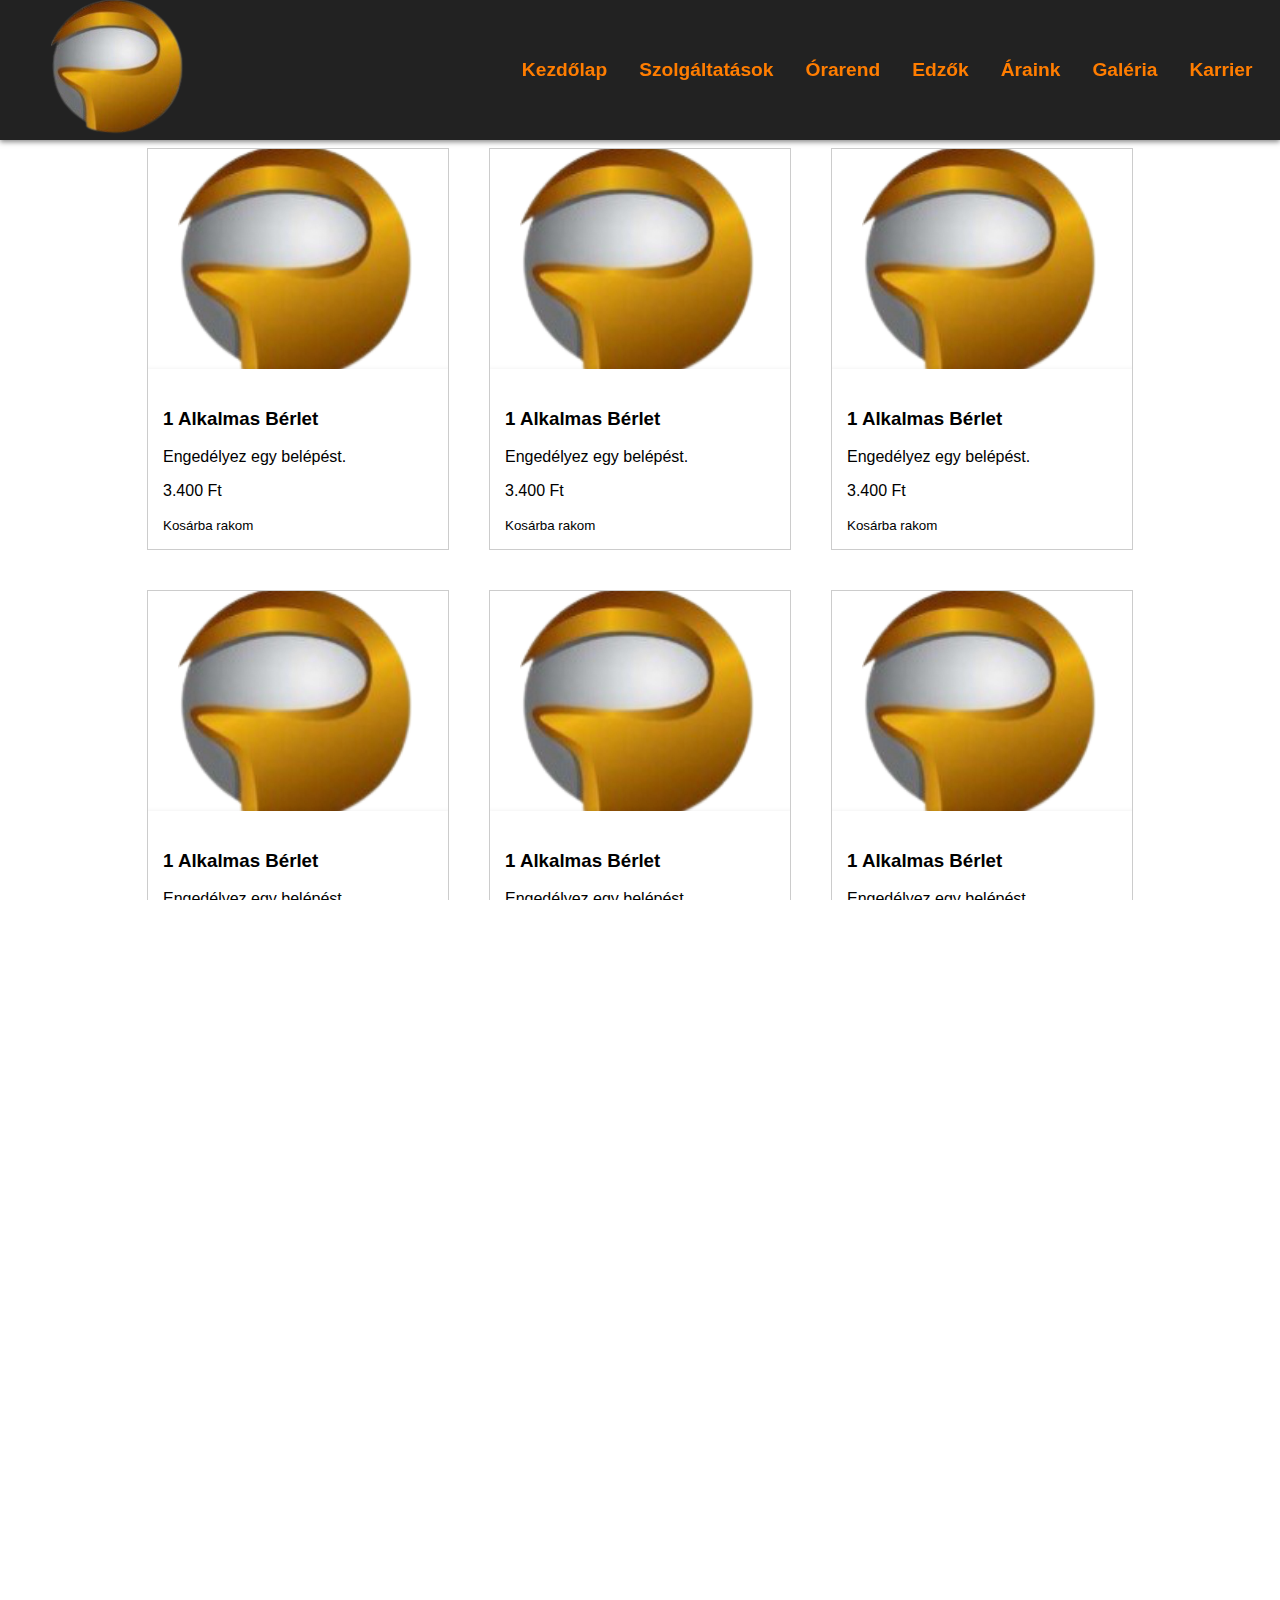
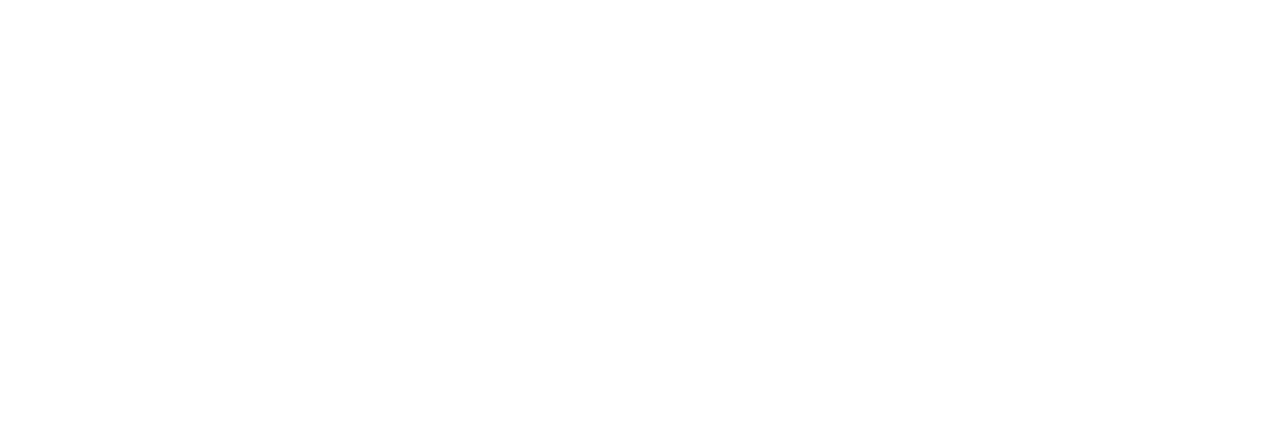
<file: prices.html>
<!DOCTYPE html>
<html lang="en">
    <head>
        <meta charset="UTF-8">
        <meta name="viewport" content="width=device-width, initial-scale=1.0">
        <title>GYM CITY OFFICE</title>
        <link rel="stylesheet" href="styles.css">
        <script src="https://ajax.googleapis.com/ajax/libs/jquery/3.5.1/jquery.min.js"></script>
        <div class="social-icons-header">
            <a href="your-facebook-page-url" target="_blank"><i class="fab fa-facebook-f"></i></a>
            <a href="your-instagram-page-url" target="_blank"><i class="fab fa-instagram"></i></a>
        </div>
        <link rel="stylesheet" href="prices.css">
        </head>
<body>

    <nav class="navbar">
        <img src="logo.png" alt="Logo" class="navbar-logo">
        <ul>
            <li><a href="index.html">Kezdőlap</a></li>
            <li><a href="#szolgaltatasok">Szolgáltatások</a></li>
            <li><a href="#orarend">Órarend</a></li>
            <li><a href="#edzok">Edzők</a></li>
            <li><a href="#araink">Áraink</a></li>
            <li><a href="#galeria">Galéria</a></li>
            <li><a href="#karrier">Karrier</a></li>
            <li><a href="#kapcsolat">Kapcsolat</a></li>
        </ul>
        
    </nav>
    
    <div class="prices-section">
        <div class="design-card-container">
          <div class="design-card">
            <img src="logo.png" alt="Logo" class="design-card-logo"/>
            <div class="price-card">
                <h3 class="price-card-title">1 Alkalmas Bérlet</h3>
                <p class="price-card-text">Engedélyez egy belépést.</p>
                <p class="price-card-price">3.400 Ft</p>
                <button>Kosárba rakom</button>
            </div>
          </div>
          <div class="design-card">
            <img src="logo.png" alt="Logo" class="design-card-logo"/>
            <div class="price-card">
                <h3 class="price-card-title">1 Alkalmas Bérlet</h3>
                <p class="price-card-text">Engedélyez egy belépést.</p>
                <p class="price-card-price">3.400 Ft</p>
                <button>Kosárba rakom</button>
            </div>
          </div>
          <div class="design-card">
            <img src="logo.png" alt="Logo" class="design-card-logo"/>
            <div class="price-card">
                <h3 class="price-card-title">1 Alkalmas Bérlet</h3>
                <p class="price-card-text">Engedélyez egy belépést.</p>
                <p class="price-card-price">3.400 Ft</p>
                <button>Kosárba rakom</button>
            </div>
          </div>
          <div class="design-card">
            <img src="logo.png" alt="Logo" class="design-card-logo"/>
            <div class="price-card">
                <h3 class="price-card-title">1 Alkalmas Bérlet</h3>
                <p class="price-card-text">Engedélyez egy belépést.</p>
                <p class="price-card-price">3.400 Ft</p>
                <button>Kosárba rakom</button>
            </div>
          </div>
          <div class="design-card">
            <img src="logo.png" alt="Logo" class="design-card-logo"/>
            <div class="price-card">
                <h3 class="price-card-title">1 Alkalmas Bérlet</h3>
                <p class="price-card-text">Engedélyez egy belépést.</p>
                <p class="price-card-price">3.400 Ft</p>
                <button>Kosárba rakom</button>
            </div>
          </div>
          <div class="design-card">
            <img src="logo.png" alt="Logo" class="design-card-logo"/>
            <div class="price-card">
                <h3 class="price-card-title">1 Alkalmas Bérlet</h3>
                <p class="price-card-text">Engedélyez egy belépést.</p>
                <p class="price-card-price">3.400 Ft</p>
                <button>Kosárba rakom</button>
            </div>
          </div>
          <div class="design-card">
            <img src="logo.png" alt="Logo" class="design-card-logo"/>
            <div class="price-card">
                <h3 class="price-card-title">1 Alkalmas Bérlet</h3>
                <p class="price-card-text">Engedélyez egy belépést.</p>
                <p class="price-card-price">3.400 Ft</p>
                <button>Kosárba rakom</button>
            </div>
          </div>
        </div>
      </div>
    
    


    <footer class="site-footer">
        <div class="footer-map">
            <iframe src="https://maps.google.com/maps?q=Gym%20City%20Office%201138%20Budapest,%20Madar%C3%A1sz%20Viktor%20utca%2047-49.,%20Madar%C3%A1sz%20Irodapark%202.%20%C3%A9p%C3%BClet&t=&z=13&ie=UTF8&iwloc=&output=embed" frameborder="0" style="border:0;" allowfullscreen=""></iframe>
        </div>
        <div class="footer-contact-area">
            <div class="footer-contact-form">
                <form action="submit_form.php" method="post">
                    <input type="text" name="name" placeholder="Your Name" required>
                    <input type="email" name="email" placeholder="Your Email" required>
                    <textarea name="message" placeholder="Your Message" required></textarea>
                    <button type="submit">Send</button>
                </form>
            </div>
            <div class="footer-contact-details">
                <p>Gym City Office</p>
                <p>1138 Budapest, Madarász Viktor utca 47-49., Madarász Irodapark 2. épület</p>
                <p>+36 1/793-89-95</p>
                <a href="mailto:gymcityoffice@gmail.com">gymcityoffice@gmail.com</a>
                <div class="social-icons">
                    <a href="https://facebook.com" target="_blank"><i class="fab fa-facebook-f"></i></a>
                    <a href="https://instagram.com" target="_blank"><i class="fab fa-instagram"></i></a>
                </div>
            </div>
        </div>
    </footer>
</body>
</html>
</file>
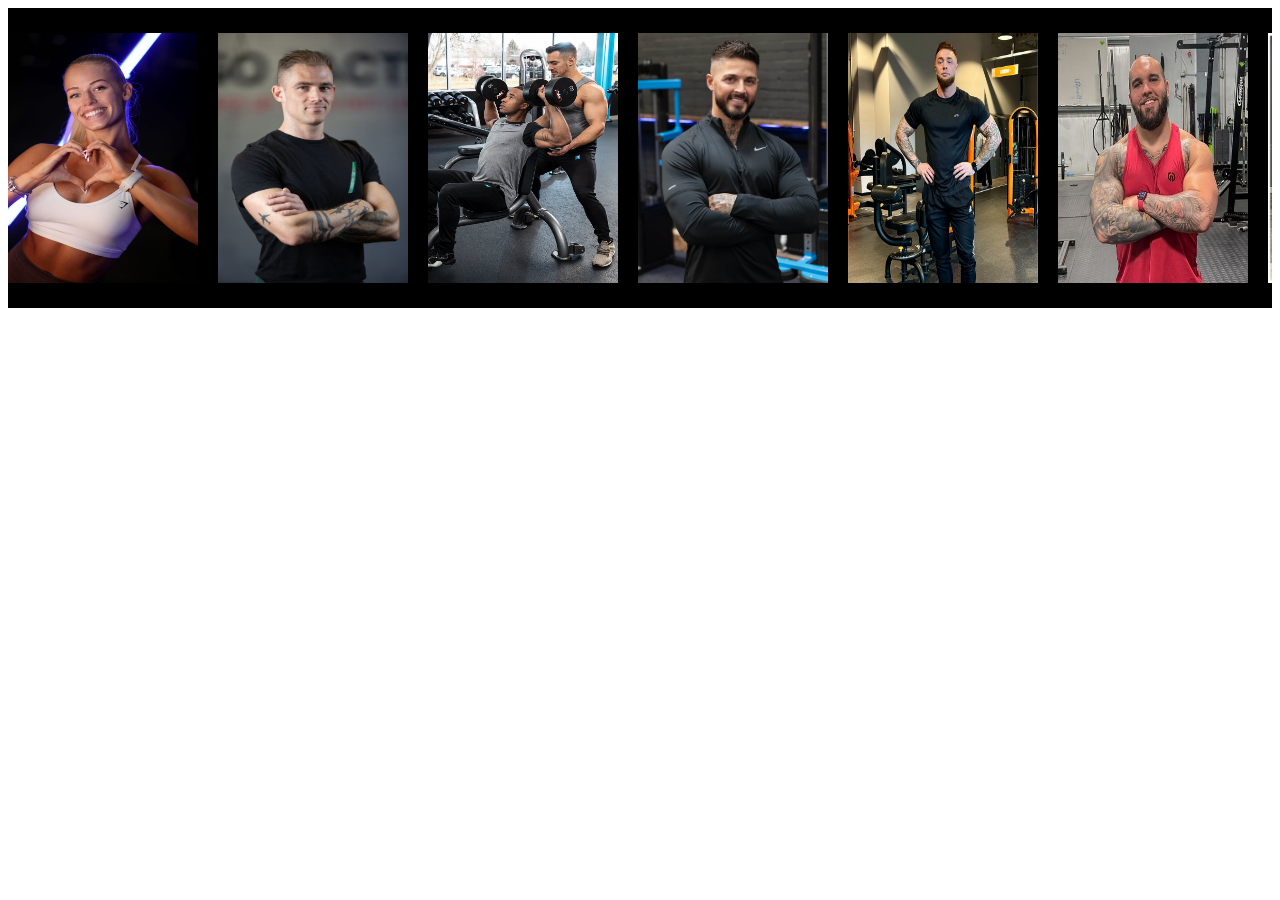
<file: trainers.html>
<!DOCTYPE html>
<html lang="en">
<head>
    <meta charset="UTF-8">
    <meta name="viewport" content="width=device-width, initial-scale=1.0">
    <title>Document</title>

    <style>

.trainer-container {
    width: 100%;
    height: 300px; /* Adjust based on your image height */
    overflow: hidden;
    display: flex;
    align-items: center;
    background: black; /* Optional: Adjust background color */
}

.trainer-marquee-wrapper {
    display: flex;
    align-items: center;
    animation: scroll-left-trainer 70s linear infinite;
}

.trainer-marquee {
    display: flex;
}

@keyframes scroll-left-trainer {
    0% { transform: translateX(0); }
    100% { transform: translateX(-70%); } /* Adjust based on total content width */
}

.trainer-item {
    display: inline-block;
    width: 190px; /* Set image width */
    height: 250px; /* Set image height */
    margin-right: 20px; /* Space between images */
}

@media (max-width: 768px) {
    .trainer-item {
        width: 100px;
        height: 100px;
        margin-right: 10px;
    }
    .trainer-marquee-wrapper {
        animation-duration: 80s; /* Slower for smoother mobile experience */
    }
}
    </style>
</head>
<body>
    

    <div class="trainer-container">
        <div class="trainer-marquee-wrapper">
            <div class="trainer-marquee">
                <!-- Images of trainers -->
                <img src="trainer1.jpg" alt="Trainer 1" class="trainer-item">
                <img src="trainer2.jpg" alt="Trainer 2" class="trainer-item">
                <img src="trainer3.jpg" alt="Trainer 3" class="trainer-item">
                <img src="trainer4.jpg" alt="Trainer 1" class="trainer-item">
                <img src="trainer5.jpg" alt="Trainer 2" class="trainer-item">
                <img src="trainer6.jpg" alt="Trainer 3" class="trainer-item">
                <img src="trainer7.jpg" alt="Trainer 1" class="trainer-item">
                <img src="trainer8.jpg" alt="Trainer 2" class="trainer-item">
                <img src="trainer9.jpg" alt="Trainer 3" class="trainer-item">
                <img src="trainer10.jpg" alt="Trainer 3" class="trainer-item">
                <img src="trainer1.jpg" alt="Trainer 1" class="trainer-item">
                <img src="trainer2.jpg" alt="Trainer 2" class="trainer-item">
                <img src="trainer3.jpg" alt="Trainer 3" class="trainer-item">
                <img src="trainer4.jpg" alt="Trainer 1" class="trainer-item">
                <img src="trainer5.jpg" alt="Trainer 2" class="trainer-item">
                <img src="trainer6.jpg" alt="Trainer 3" class="trainer-item">
                <img src="trainer7.jpg" alt="Trainer 1" class="trainer-item">
                <img src="trainer8.jpg" alt="Trainer 2" class="trainer-item">
                <img src="trainer9.jpg" alt="Trainer 3" class="trainer-item">
                <img src="trainer10.jpg" alt="Trainer 3" class="trainer-item">
                <img src="trainer1.jpg" alt="Trainer 1" class="trainer-item">
                <img src="trainer2.jpg" alt="Trainer 2" class="trainer-item">
                <img src="trainer3.jpg" alt="Trainer 3" class="trainer-item">
                <img src="trainer4.jpg" alt="Trainer 1" class="trainer-item">
                <img src="trainer5.jpg" alt="Trainer 2" class="trainer-item">
                <img src="trainer6.jpg" alt="Trainer 3" class="trainer-item">
                <img src="trainer7.jpg" alt="Trainer 1" class="trainer-item">
                <img src="trainer8.jpg" alt="Trainer 2" class="trainer-item">
                <img src="trainer9.jpg" alt="Trainer 3" class="trainer-item">
                <img src="trainer10.jpg" alt="Trainer 3" class="trainer-item">
                <img src="trainer1.jpg" alt="Trainer 1" class="trainer-item">
                <img src="trainer2.jpg" alt="Trainer 2" class="trainer-item">
                <img src="trainer3.jpg" alt="Trainer 3" class="trainer-item">
                <img src="trainer4.jpg" alt="Trainer 1" class="trainer-item">
                <img src="trainer5.jpg" alt="Trainer 2" class="trainer-item">
                <img src="trainer6.jpg" alt="Trainer 3" class="trainer-item">
                <img src="trainer7.jpg" alt="Trainer 1" class="trainer-item">
                <img src="trainer8.jpg" alt="Trainer 2" class="trainer-item">
                <img src="trainer9.jpg" alt="Trainer 3" class="trainer-item">
                <img src="trainer10.jpg" alt="Trainer 3" class="trainer-item">
    
            </div>
        </div>
    </div>
</body>
</html>
</file>
<file: styles.css>
:root {
    --primary-color: #ff7d00; /* Define the primary color variable */
}

@import url('https://fonts.googleapis.com/css2?family=Montserrat:wght@400;700&family=Open+Sans:wght@400;700&display=swap');


body, html {
    height: 100%;
    margin: 0;
    overflow-x: hidden;
    font-family: 'Montserrat', sans-serif;

}


.navbar {
    background-color: rgb(34, 34, 34);
    padding: 0px 0px;
    position: fixed;
    width: 100%;
    top: 0;
    left: 0;
    z-index: 1000;
    display: flex;
    align-items: center;
    box-shadow: 0 2px 5px rgba(20, 20, 20, 0.5);
}

.navbar ul {
    list-style: none;
    padding: 0;
    margin: 0;
    display: flex;
    align-items: center;
    flex-grow: 1; /* Allows the list to use available space */
    margin-left: 25%; /* Adjusts the margin from the left to decrease the gap */
}

.navbar li {
    display: inline;
}

.navbar a {
    color: var(--primary-color); /* Primary color for text */
    text-decoration: none;
    font-weight: bold;
    padding: 8px 16px; /* Adjusted padding */
    display: block;
    transition: background-color 0.3s ease;
    white-space: nowrap; /* Prevents the text from wrapping */
    font-size: 1.2em; /* Increased font size for better visibility */
}

.navbar a:hover {
    background-color: var(--primary-color);
    color: black;
}

.navbar-logo {
    margin-left: 4%;
    height: 140px; /* Adjust size as needed */
}











    .parallax {
        background-image: url('back-modified.jpg');
        height: 90vh;
        background-attachment: fixed;
        background-position: center;
        background-repeat: no-repeat;
        background-size: cover;
        display: flex;
        align-items: center;
        justify-content: center;
        text-align: center;
        position: relative; /* This is important for z-index stacking context */
        color: var(--primary-color); /* Set text color */
    }
    
    .parallax::before {
        content: '';
        position: absolute;
        top: 0;
        right: 0;
        bottom: 0;
        left: 0;
        background-color: rgba(0, 0, 0, 0.5);
        z-index: 1; /* Overlay layer */
    }
    
    .parallax .landing-text {
        position: relative;
        z-index: 2; /* Make sure this is above the ::before overlay */
        color: white; /* Fallback color */
        color: var(--primary-color); /* Custom property color */
    }
    
    .parallax h2.subheadline {
        font-weight: bold;
        font-size: 3rem; /* Your desired font size */
        margin-bottom: 0.5em; /* Space below the headline */
    }
    
    .parallax p.subheadline {
        font-size: 2rem; /* Your desired font size for the paragraph */
        margin: 0; /* Removes the default margin */
    }
    















.statistics {
    display: grid;
    grid-template-columns: repeat(auto-fit, minmax(140px, 1fr));
    gap: 20px;
    justify-content: center;
    align-items: center;
    padding: 50px;
    background-color: black;
    margin: auto;
  }
  
  .stat-box {
    background-color: #333;
    color: white;
    text-align: center;
    position: relative;
    margin: 10px;
  }
  
  .stat-box::before {
    content: '';
    display: block;
    padding-top: 100%; /* Maintains a 1:1 aspect ratio, creating square boxes */
  }
  
  .stat-box h3 {
    position: absolute;
    top: 10%; /* Places the title a bit down from the top of the box */
    left: 50%;
    transform: translateX(-50%);
    font-size: 1em;
    color: #ccc;
    width: 100%;
    margin: 0;
  }
  
  .stat-box .line {
    display: block;
    border: none;
    height: 2px;
    background-color: var(--primary-color);
    width: 80%;
    position: absolute;
    top: 20%; /* Position the line below the title */
    left: 10%;
  }
  .stat-box .number {
    position: absolute;
    top: 50%;
    left: 50%;
    transform: translate(-50%, -50%);
    font-size: 2.5em; /* You might want to adjust this depending on your design */
    font-weight: bold;
    margin: 0;
    width: 100%;
    white-space: nowrap; /* Prevent wrapping to a new line */
  }
  
  .stat-box .years {
    font-size: 0.5em; /* Smaller font size for the text */
    vertical-align: top; /* Aligns the text with the top of the numbers */
  }
  
  
  






  .trainer-profile {
    display: flex;
    width: 70%;
    margin: 40px auto;
    padding: 20px;
    background-color: #f8f8f8;
    box-shadow: 0 4px 8px rgba(0, 0, 0, 0.1);
    border-radius: 10px;
    overflow: hidden;
    align-items: center; /* Vertically centers items in the flex container */
}

.trainer-image {
    width: 200px;
    height: 200px;
    object-fit: cover;
    border-radius: 50%;
    border: 3px solid var(--primary-color);
}

.trainer-info {
    flex: 1;
    display: flex;
    flex-direction: column;
    justify-content: center;
    padding: 0 20px; /* Add padding for spacing */
}

.trainer-info h2 {
    color: var(--primary-color);
    margin-bottom: 0.5em;
}

.line {
    height: 2px;
    background-color: var(--primary-color);
    margin-bottom: 1em;
}

/* First Trainer Profile styling */
.trainer-profile:nth-of-type(1) {
    flex-direction: row-reverse; /* Image on the right */
}

/* Second and subsequent Trainer Profiles styling */
.trainer-profile:nth-of-type(2) {
    flex-direction: row; /* Image on the left */
}

/* Ensure the text aligns to the edge close to the image */
.trainer-profile:nth-of-type(1) .trainer-info,
.trainer-profile:nth-of-type(2n+3) .trainer-info { /* Every odd profile starting from the third */
    text-align: right;
}

.trainer-profile:nth-of-type(even) .trainer-info { /* Every even profile */
    text-align: left;
}

@media (max-width: 768px) {
    .trainer-profile {
        flex-direction: column;
        text-align: center;
    }

    .trainer-image,
    .trainer-info {
        width: 100%; /* Full width for a stacked layout on small screens */
        padding: 0; /* Remove padding for the stacked layout */
        text-align: center; /* Center text for all profiles */
        order: 0; /* Reset order to default stacking */
    }

    .line {
        width: 50%; /* Shorter line for a better fit on small screens */
        margin: 10px auto; /* Center the line horizontally */
    }
}







.elementor-container {
    width: 100%; /* Ensure it spans the full width of the viewport */
    height: 200px; /* Increase the height as needed */
    overflow: hidden; /* Keeps the marquee text inside the container */
    display: flex; /* Enables flexbox layout */
    align-items: center; /* Centers content vertically */
    justify-content: center; /* Centers content horizontally if needed */
    background: black; /* Optional: Sets a background color for visibility */
}

.elementor-column {
    width: 100%;
}

/* Marquee Widget Styling */
.art-ticker {
    position: relative;
    white-space: nowrap;
    overflow: hidden;
    background: black; /* Slight variation for marquee background */
}

.js-marquee-wrapper {
    display: flex;
    align-items: center;
    animation: scroll-left 70s linear infinite;
}

.js-marquee {
    display: flex;
}

/* Marquee Animation */
@keyframes scroll-left {
    0% { transform: translateX(0); }
    100% { transform: translateX(-300%); } /* Assumes doubled content for seamless looping */
}

/* Individual Item Styling */
.art-ticker__item {
    display: inline-block;
    padding: 10px 20px; /* Padding around text for better legibility */
    font-size: 100px; /* Size of the font for visibility */
    color: var(--primary-color); /* Bright color for text to stand out */
    margin-right: 20px; /* Space between consecutive items */
}

/* Responsive Adjustments */
@media (max-width: 768px) {
    .art-ticker__item {
        font-size: 16px; /* Smaller font size for mobile devices */
        padding: 8px 15px;
        margin-right: 10px;
    }

    .js-marquee-wrapper {
        animation-duration: 80s; /* Slower animation on smaller screens */
    }
}











.services-intro {
    position: relative;
    display: flex;
    justify-content: center;
    align-items: center;
    height: 150%;
    width: 100vw;
    padding: 0px 0;
    margin: 0 auto;
    background-color: black;
    background: linear-gradient(120deg, black 0%, rgb(75, 75, 75) 100%);
    animation: gradientBackground 15s ease infinite;
    color: var(--primary-color);
    box-sizing: border-box;
    overflow: hidden;
    left: 50%;
    transform: translateX(-50%);
    /* Maintain the existing black background as a fallback */
    background: linear-gradient(120deg, black(112, 225, 245, 0.6) 0%, rgba(43, 43, 43, 0.6) 100%), black;
}

@keyframes gradientBackground {
    0% { background-position: 0% 50%; }
    50% { background-position: 100% 50%; }
    100% { background-position: 0% 50%; }
}

.service-images .image img {
    transition: transform 0.3s ease;
}

.service-images .image:hover img {
    transform: scale(1.05);
    /* Add a box-shadow if you want to create a lifting effect */
    box-shadow: 0 4px 8px rgba(0, 0, 0, 0.2);
}









  
.quote-area {
    flex: 1;
    padding: 0 20px;
    margin-left: 15%;
    text-align: left;
    margin-right: 10%;
    position: relative;

}
.quote-area::before {
    content: 'GYM\A CITY \A GYM\A CITY';  /* Adds a newline between GYM and CITY */
    position: absolute;
    top: 50%;
    left: 30%;
    transform: translate(-50%, -50%) scale(5); /* Adjust scale to suit your preference */
    font-size: 3em; /* You can adjust the size to fit your design */
    color: rgb(175, 175, 175);
    z-index: -1;
    opacity: 0.1;
    white-space: pre-line; /* Ensures that newline characters are recognized */
    overflow: hidden;
    pointer-events: none;
}


.quote-area p{
    color:white
        
}
.service-images {
    flex: 2;
    display: flex;
    position: relative;
    align-items: center;
    justify-content: center;
    height: 100%;
}

.image {
    position: absolute;
    width: auto;
}

#pic1 {
    top: 68%;
    left: 10%;
    transform: translate(-50%, -50%);
    width: 250px;
}

#pic2 {
    top: 52%;
    left: 54%;
    transform: translate(-50%, -50%);
    width: 250px;
}

#pic3 {
    top: 20%;
    left: 14%;
    transform: translate(-50%, -50%);
    width: 300px;
}

.image img {
    width: 100%;
    height: auto;
    border-radius: 5px;
}

.image p, .image button {
    visibility: visible; /* Make text and button always visible */
}

.image p{
    
    color: white;
}



.more-info-link {
    display: inline; /* Display the link inline with text */
    color: var(--primary-color); /* Set the link color to white */
    text-decoration: underline; /* Underline the text to indicate it's a link */
    cursor: pointer; /* Change cursor to indicate clickable */
    padding-top: 10px; /* Space from the description text */
    font-size: 1em; /* Set desired font size */
}

.more-info-link:hover {
    color: rgb(255, 184, 97); /* Change color on hover to indicate interactivity */
}

@media (max-width: 1024px) {
    .services-intro {
        flex-direction: column;
        height: auto;
        padding: 20px;
    }

    .quote-area, .service-images {
        width: 90%;
        margin: 0 5%;
    }

    .image {
        position: static;
        width: 80%;
        margin: 10px auto;
        transform: none;
    }

    .image img {
        width: 100%;
    }

    .image p, .image button {
        visibility: visible; /* Always show text and button on mobile */
    }
}














.parallax-trainer {
    background-image: url('back2.jpg');
    height:80vh;
    background-attachment: fixed;
    background-position: center;
    background-repeat: no-repeat;
    background-size: cover;
    position: relative;
}

.parallax-text-container {
    position: absolute;
    right: 20%; /* Increased to move text further right but within a safe distance from the edge */
    top: 50%;
    transform: translateY(-50%);
    text-align: right;
    width: 30%; /* Decreased width of the text box to prevent text from reaching too close to the edge */
    color: white;
    text-shadow: 2px 2px 4px rgba(0, 0, 0, 0.5);
    z-index: 2;
}

.parallax-text {
    font-size: 2em;
}

.parallax-text .highlight {
    color: var(--primary-color); /* This will apply your primary color to highlighted words */
}

.more-info-link-trainer {
    display: inline-block;
    background-color: rgba(0, 0, 0, 0.5);
    color: var(--primary-color);
    padding: 10px 20px;
    border-radius: 5px;
    font-weight: bold;
    text-decoration: none;
}


.animated-button {
    margin-left: auto;
    margin-right: 30%;
    position: relative;
    display: flex;
    align-items: center;
    gap: 4px;
    padding: 16px 36px;
    border: 4px solid;
    border-color: transparent;
    font-size: 16px;
    background-color: inherit;
    border-radius: 100px;
    font-weight: 600;
    color: var(--primary-color);
    box-shadow: 0 0 0 2px var(--primary-color);
    cursor: pointer;
    overflow: hidden;
    transition: all 0.6s cubic-bezier(0.23, 1, 0.32, 1);
  }
  










  .animated-button svg {
    position: absolute;
    width: 24px;
    fill: var(--primary-color);
    z-index: 9;
    transition: all 0.8s cubic-bezier(0.23, 1, 0.32, 1);
  }
  
  .animated-button .arr-1 {
    right: 16px;
  }
  
  .animated-button .arr-2 {
    left: -25%;
  }
  
  .animated-button .circle {
    position: absolute;
    top: 50%;
    left: 50%;
    transform: translate(-50%, -50%);
    width: 20px;
    height: 20px;
    background-color: var(--primary-color);
    border-radius: 50%;
    opacity: 0;
    transition: all 0.8s cubic-bezier(0.23, 1, 0.32, 1);
  }
  
  .animated-button .text {
    position: relative;
    z-index: 1;
    transform: translateX(-12px);
    transition: all 0.8s cubic-bezier(0.23, 1, 0.32, 1);
  }
  
  .animated-button:hover {
    box-shadow: 0 0 0 12px transparent;
    color: #212121;
    border-radius: 12px;
  }
  
  .animated-button:hover .arr-1 {
    right: -25%;
  }
  
  .animated-button:hover .arr-2 {
    left: 16px;
  }
  
  .animated-button:hover .text {
    transform: translateX(12px);
  }
  
  .animated-button:hover svg {
    fill: #212121;
  }
  
  .animated-button:active {
    scale: 0.95;
    box-shadow: 0 0 0 4px var(--primary-color);
  }
  
  .animated-button:hover .circle {
    width: 220px;
    height: 220px;
    opacity: 1;
  }
  










  .calendar-container {
    width: 75%; /* Set the width to 75% of the screen width */
    margin: 0 auto; /* Center the container horizontally */
}

.calendar-container table {
    width: 100%; /* Ensure the table fills the container */
    border-collapse: collapse;
    text-align: center;
}

.calendar-container th, .calendar-container td {
    border: 1px solid #ccc;
    padding: 8px;
    vertical-align: middle; /* Center content vertically */
}

.calendar-container td {
    background-color: #fff;
    padding-top: 13px;
    padding-bottom: 13px;
    
}

.calendar-container th {
    background-color: var(--primary-color);
    padding: 12px;
    border: 1px solid #ccc;
}

.highlight-column {
    background-color: #ff5100 !important; /* Updated to a more visible color */
    color: #000; /* Ensure text is visible */
}

.lesson-info {
    background-color: #f0f4c3;
    color: #333;
    padding: 10px;
    border-radius: 8px;
    display: flex;
    flex-direction: column;
    justify-content: center;
    height: 100%;
}

.lesson-detail span {
    display: block;
    padding: 2px;
    text-align: center;
}



.lesson-info {
    background-color: #f0f4c3; /* Light green for visibility */
    color: #333; /* Dark text for readability */
    padding: 10px; /* Padding for aesthetics */
    border-radius: 8px; /* Rounded corners */
    display: flex;
    flex-direction: column;
    justify-content: center;
    height: 100%; /* Makes the div fill the cell */
}

.lesson-detail span {
    display: block; /* Each span takes a full row */
    padding: 2px; /* Small padding for spacing */
    text-align: center; /* Center text */
}




.lesson-info {
    cursor: pointer; /* Indicates it's clickable */
    transition: transform 0.3s ease; /* Smooth transformation on hover */
}

.lesson-info:hover {
    transform: scale(1.05); /* Slightly enlarge on hover */
}







.modal {
    display: none; /* Hidden by default */
    position: fixed; /* Stay in place */
    z-index: 1000; /* Sit on top */
    left: 0;
    top: 0;
    width: 100%; /* Full width */
    height: 100%; /* Full height */
    overflow: auto; /* Enable scroll if needed */
    background-color: rgba(0,0,0,0.4); /* Black w/ opacity */
}

.modal-content {
    background-color: #fefefe;
    margin: 15% auto; /* 15% from the top and centered */
    padding: 20px;
    border: 1px solid #888;
    width: 50%; /* Could be more or less, depending on screen size */
}

.close {
    color: #aaa;
    float: right;
    font-size: 28px;
    font-weight: bold;
    cursor: pointer;
}

.close:hover,
.close:focus {
    color: black;
    text-decoration: none;
    cursor: pointer;
}


.modal-image {
    display: block;
    margin-left: auto;
    margin-right: auto;
    width: 50%;
    border-radius: 50%; /* Makes the image circular */
}

.modal-details p {
    text-align: center; /* Center the text in modal */
    margin-top: 10px;
}








/* General styles for all schedules */

.site-footer {
    font-size: large;
    display: flex;
    justify-content:center; /* Distributes space evenly between elements */
    align-items: start; /* Aligns items to the top */
    background-color: var(--primary-color);
    color: rgb(0, 0, 0);
    padding: 40px;
}
 
.footer-map iframe {
    margin-right: 40px;
    width: 500px;
    height: 500px; /* Maintains the requested size */
}

.footer-contact-area {
    display: flex;
    flex-direction: column;
    max-width: 500px; /* Sets a max width for the contact form and details */
}

.footer-contact-form {
    width: 100%; /* Uses the full width of its container */
}

.footer-contact-form form {
    display: flex;
    flex-direction: column;
}

.footer-contact-form input,
.footer-contact-form textarea {
    padding: 10px;
    margin-bottom: 10px;
    border: 1px solid #ccc;
}

.footer-contact-form button {
    padding: 10px;
    background-color: rgb(0, 0, 0);
    color: var(--primary-color);
    border: none;
    border-radius: 5px;
    cursor: pointer;
}

.footer-contact-details {
    text-align: left; /* Aligns the text to the left */
    margin-top: 10px; /* Spacing after the contact form */
}

.social-icons a {
    
    color: rgb(0, 0, 0);
    margin: 0 10px;
    font-size: 1.5em; /* Larger icons */
}

@media (max-width: 768px) {
    .site-footer {
        flex-direction: column;
        align-items: center;
    }

    .footer-map iframe,
    .footer-contact-area {
        width: 100%; /* Full width on smaller screens */
    }

    .footer-contact-details {
        text-align: center; /* Center text on smaller screens */
    }
}





button {
    padding: 0;
    margin: 0;
    border: none;
    background: none;
    cursor: pointer;
  }
  
  .schedule-button-next {
    --primary-color: #111;
    --hovered-color: #c84747;
    position: relative;
    display: flex;
    font-weight: 600;
    font-size: 20px;
    gap: 0.5rem;
    align-items: center;
  }
  
  .schedule-button-next p {
    margin: 0;
    position: relative;
    font-size: 20px;
    color: var(--primary-color);
  }
  
  .schedule-button-next::after {
    content: "";
    position: absolute;
    width: 0;
    left: 0;
    bottom: -7px;
    background: var(--hovered-color);
    height: 2px;
    transition: 0.3s ease-out;
  }
  
  .schedule-button-next p::before {
    position: absolute;
    content: "következő";
    width: 0%;
    inset: 0;
    color: var(--hovered-color);
    overflow: hidden;
    transition: 0.3s ease-out;
  }
  
  .schedule-button-next:hover::after {
    width: 100%;
  }
  
  .schedule-button-next:hover p::before {
    width: 100%;
  }
  
  .schedule-button-next:hover svg {
    transform: translateX(4px);
    color: var(--hovered-color);
  }
  
  .schedule-button-next svg {
    color: var(--primary-color);
    transition: 0.2s;
    position: relative;
    width: 15px;
    transition-delay: 0.2s;
  }

  




  button {
    padding: 0;
    margin: 0;
    border: none;
    background: none;
    cursor: pointer;
  }
  
  .schedule-button-prev {
    --primary-color: #111;
    --hovered-color: #c84747;
    position: relative;
    display: flex;
    font-weight: 600;
    font-size: 20px;
    gap: 0.5rem;
    align-items: center;
  }
  
  .schedule-button-prev p {
    margin: 0;
    position: relative;
    font-size: 20px;
    color: var(--primary-color);
  }
  
  .schedule-button-prev::after {
    content: "";
    position: absolute;
    width: 0;
    left: 0;
    bottom: -7px;
    background: var(--hovered-color);
    height: 2px;
    transition: 0.3s ease-out;
  }
  
  .schedule-button-prev p::before {
    position: absolute;
    content: "előző";
    width: 0%;
    inset: 0;
    color: var(--hovered-color);
    overflow: hidden;
    transition: 0.3s ease-out;
  }
  
  .schedule-button-prev:hover::after {
    width: 100%;
  }
  
  .schedule-button-prev:hover p::before {
    width: 100%;
  }
  
  .schedule-button-prev svg {
    color: var(--primary-color);
    transition: transform 0.2s, color 0.2s; /* Updated to animate both transform and color */
    position: relative;
    width: 15px;
    transform: rotate(180deg); /* Rotate the SVG 180 degrees */
    transition-delay: 0.2s;
  }
  
  .schedule-button-prev:hover svg {
    transform: translateX(-4px) rotate(180deg); /* Include the rotation in the hover transformation */
    color: var(--hovered-color);
  }
  
  
  

  

  .calendar-controls {
    display: flex;
    justify-content: space-between; /* Distributes space evenly between the elements */
    align-items: center; /* Centers items vertically */
    padding: 10px 0; /* Provides some padding around the controls */
    width: 100%; /* Ensures it takes full width available */
}

.schedule-button-prev, .schedule-button-next {
    flex: 1; /* Allows the buttons to grow and fill the space */
    text-align: center; /* Centers the text within the buttons */
}

#classSelector {
    flex: 2; /* Allows the dropdown to take twice as much space as the buttons */
    text-align: center;
    margin: 0 20px; /* Adds space around the dropdown */
}

/* Ensuring the buttons have your desired styles */
.schedule-button-next {
  --primary-color: #111;
  --hovered-color: #c84747;
  position: relative;
  display: flex;
  font-weight: 600;
  font-size: 20px;
  gap: 0.5rem;
  align-items: center;
  justify-content: center; /* Center items horizontally */
}
.schedule-button-prev {
    --primary-color: #111;
    --hovered-color: #c84747;
    position: relative;
    display: flex;
    font-weight: 600;
    font-size: 20px;
    gap: 0.5rem;
    align-items: center;
    justify-content: center; /* Center items horizontally */
  }
</file>
<file: prices.css>
.design-card-container {
    margin-top: 10%;
    display: flex;
    justify-content: center;
    flex-wrap: wrap;
  }
  
  .design-card {
    position: relative;
    width: 300px; /* Set a fixed width for design cards */
    height: 400px; /* Set a fixed height for design cards */
    margin: 20px; /* Spacing between cards */
    border: 1px solid #ccc; /* Optional border */
    overflow: hidden; /* Ensures no overflow of content */
  }
  
  .design-card-logo {
    position: absolute;
    top: 30%;
    left: 50%;
    transform: translate(-50%, -50%);
    opacity: 1; /* Subtle logo appearance */
    width: 80%; /* Logo size */
    z-index: 1;
    
  }
  
  .price-card {
    position: absolute;
    top: 55%; /* Position slightly lower than center */
    left: 50%;
    transform: translateX(-50%);
    width: 90%; /* Slightly less than design card to fit inside */
    padding: 20px; /* Spacing inside the price card */
    background-color: #fff; /* Background color for the price card */
    box-shadow: 0 4px 8px rgba(0, 0, 0, 0.2); /* Optional shadow */
    z-index: 2; /* Above the logo */
    /* Other styles like border-radius, etc., can be added */
  }
  
  /* Responsive adjustments if necessary */
  @media (max-width: 768px) {
    .design-card-container {
      flex-direction: column;
    }
    
    .design-card {
      width: 90%; /* Full width on smaller screens */
      margin: 20px auto; /* Centered margin for mobile */
    }
  }
</file>
